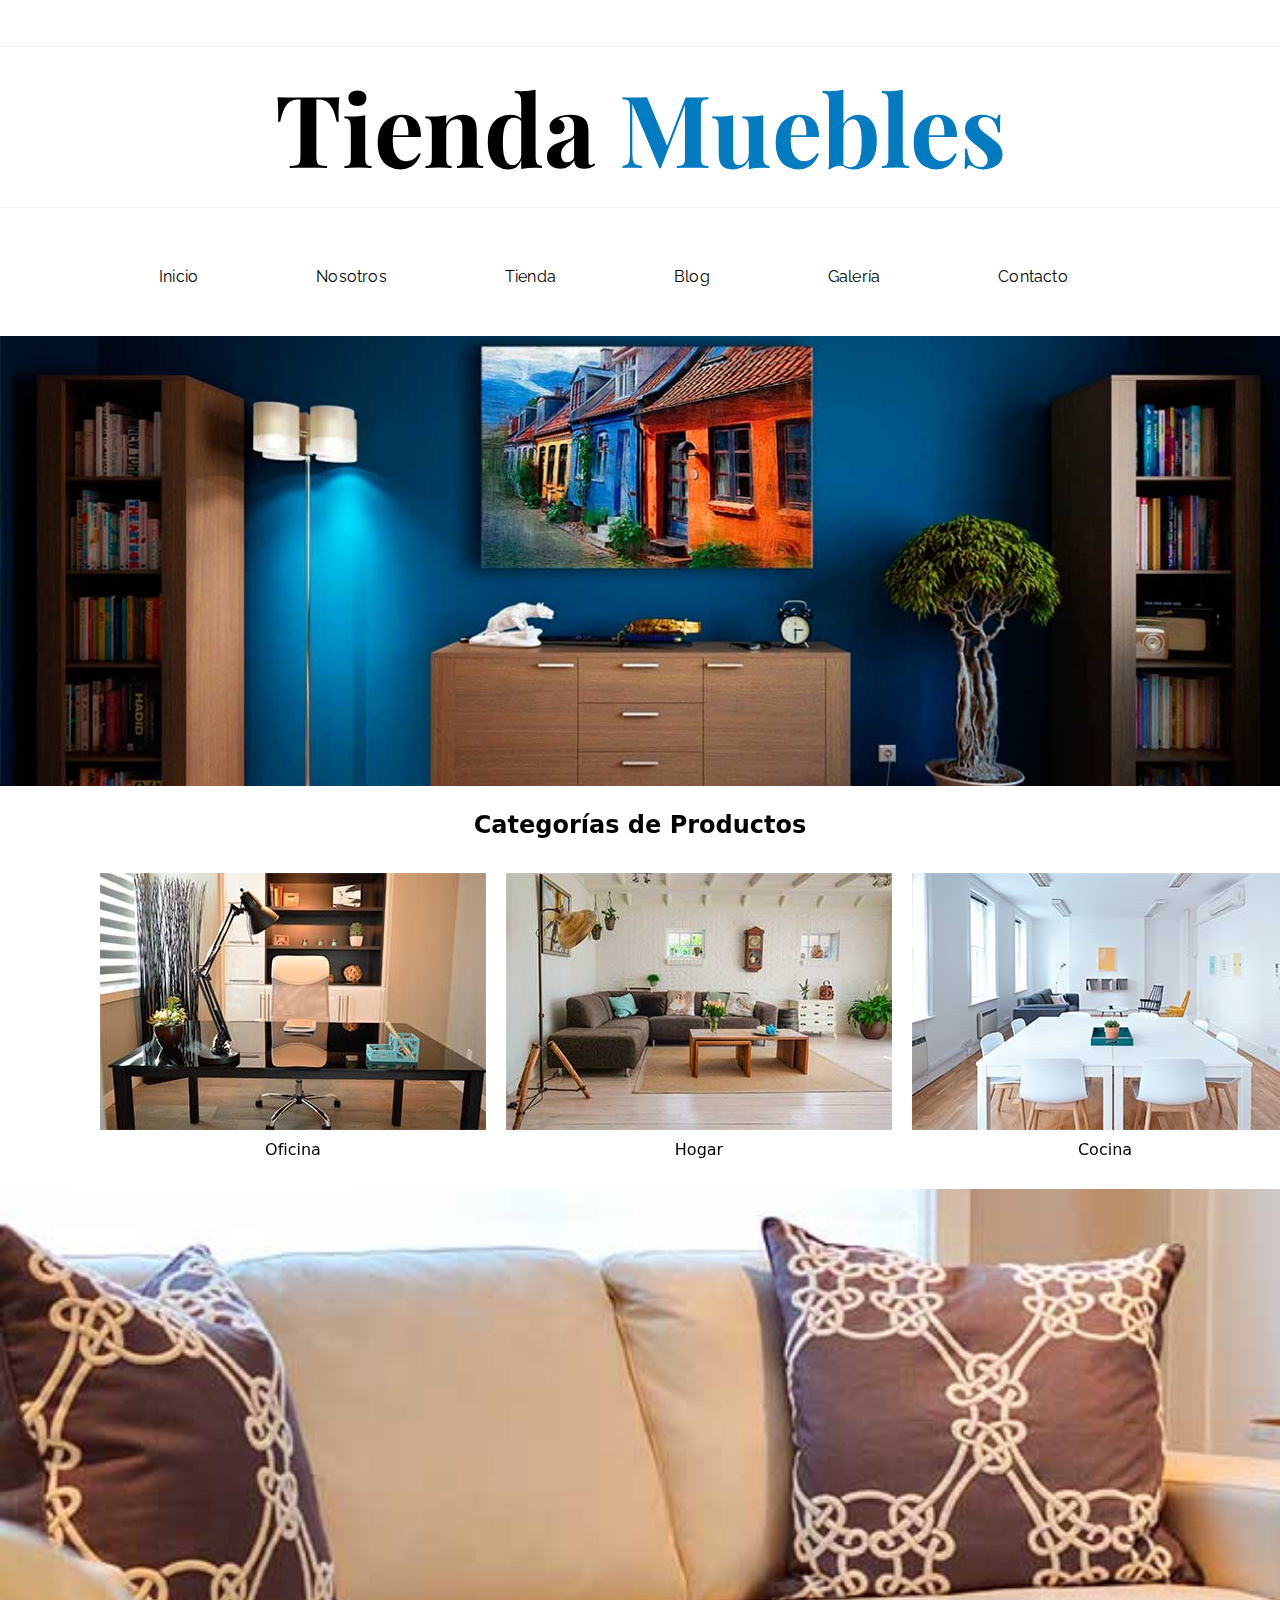
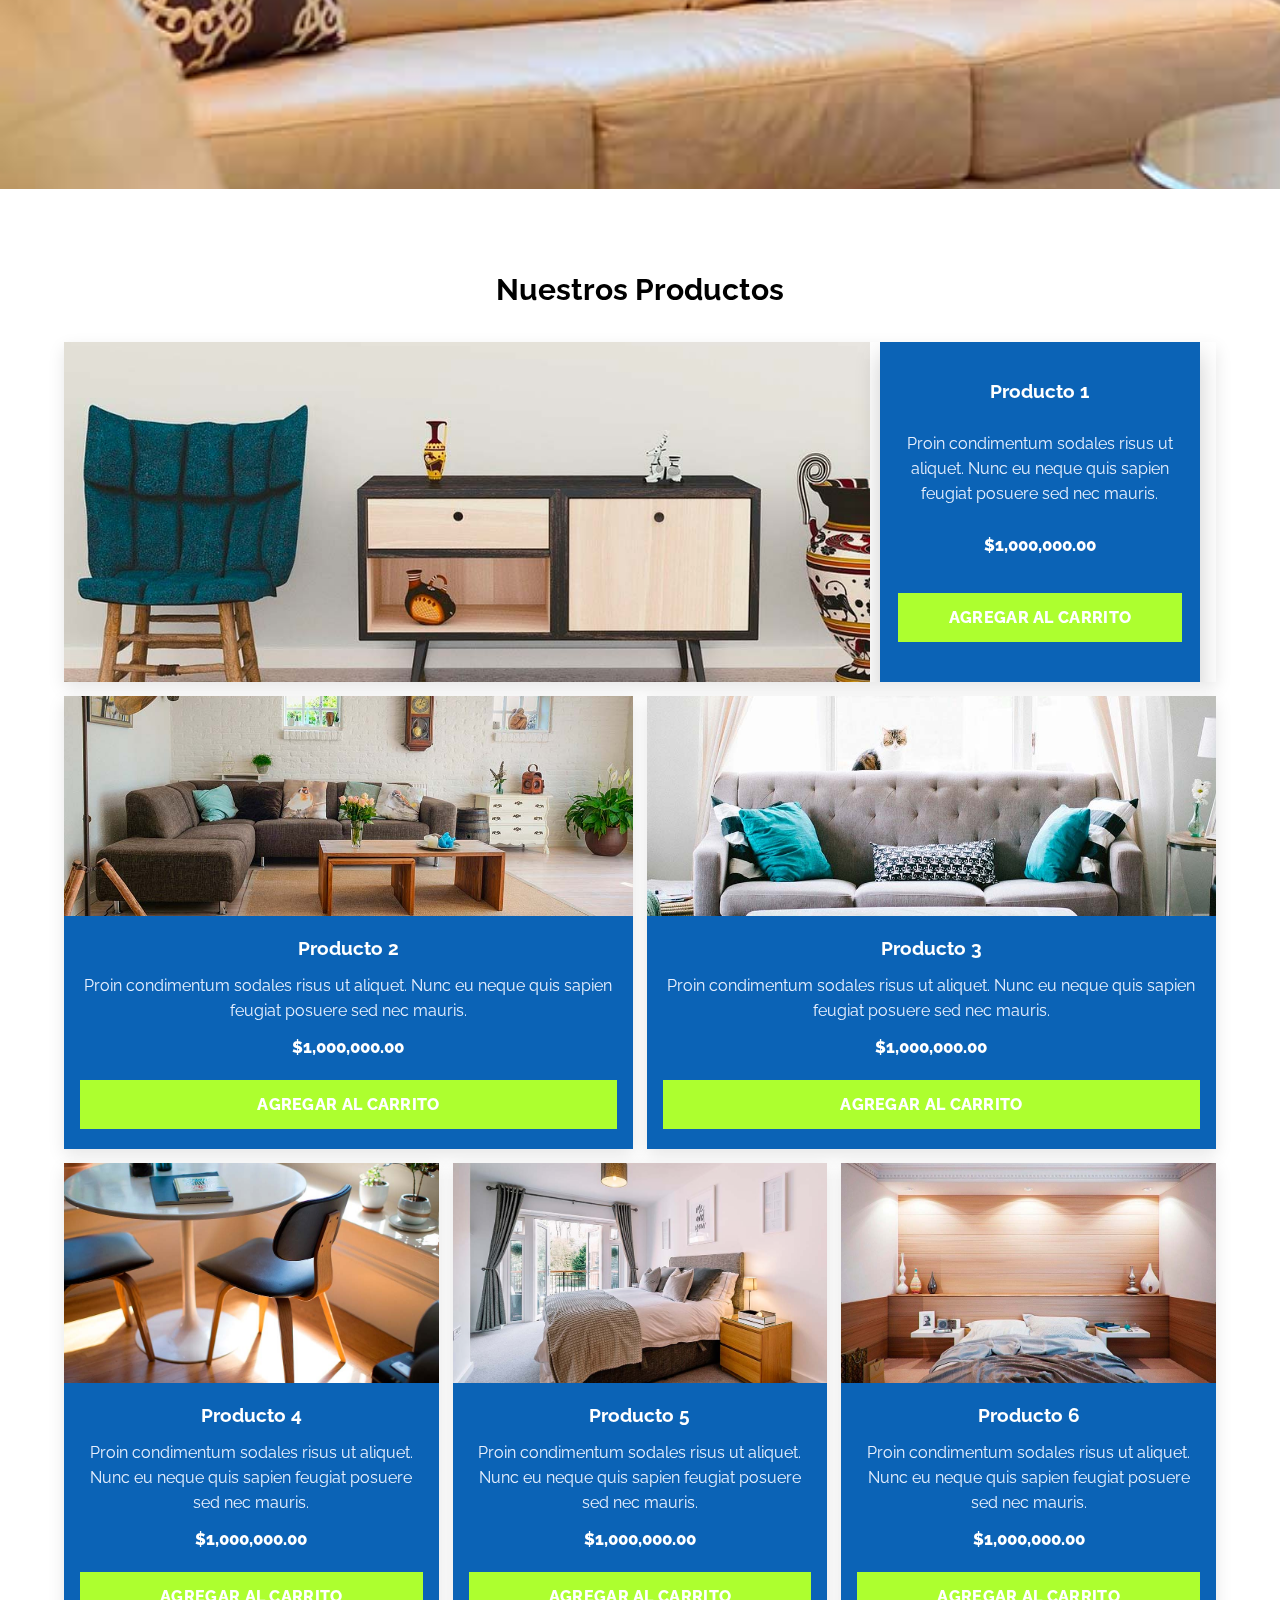
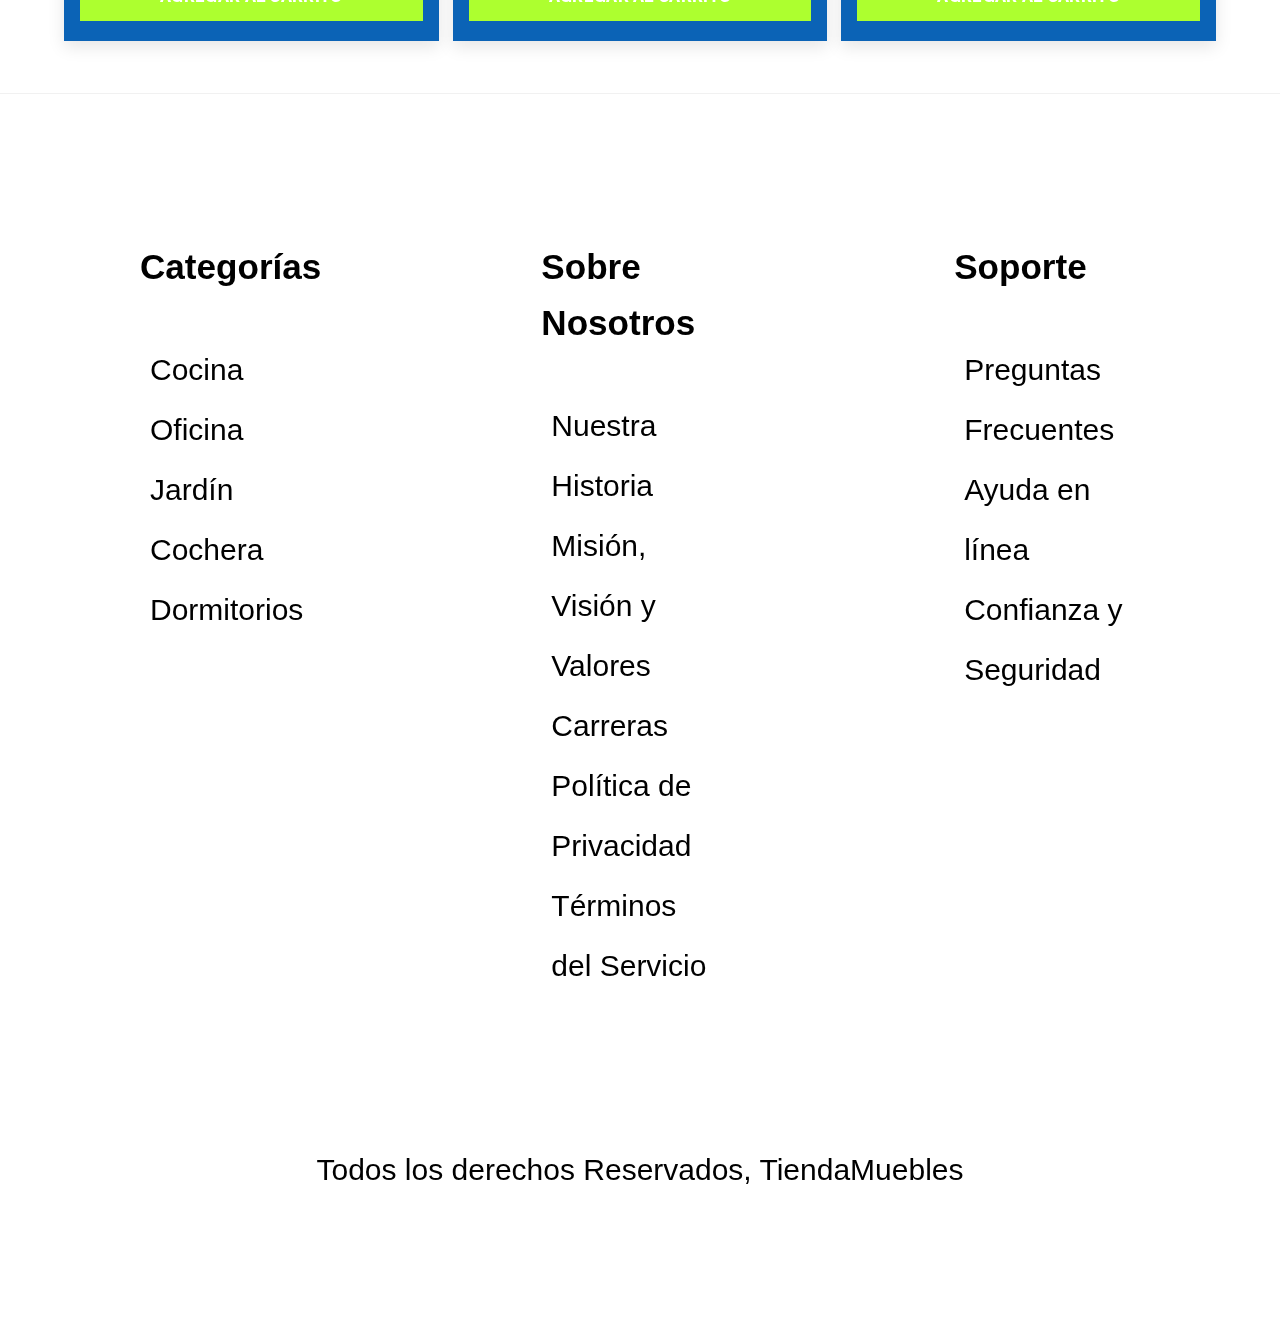
<file: index.html>
<!doctype html>
<html lang="es">
<head>
  <meta charset="utf-8" />
  <meta name="viewport" content="width=device-width, initial-scale=1" />
  <title>Inicio</title>
  <link rel="stylesheet" href="style.css">
  <link rel="icon" href="img/favicon.svg" />
  <link rel="preconnect" href="https://fonts.googleapis.com">
<link rel="preconnect" href="https://fonts.gstatic.com" crossorigin>
<link href="https://fonts.googleapis.com/css2?family=Playfair+Display:ital,wght@0,400..900;1,400..900&family=Raleway:ital,wght@0,100..900;1,100..900&display=swap" rel="stylesheet">
</head>
<body>
  <header>
    <div>
      <br>
        <h1 class="titulo1">Tienda  <span style="color: #037bc0;"> Muebles </span></h1>
        <br>
    </div>
    <div class="container">
      <ul class="nav__list">
        <li><a href="index.html" class="active" aria-current="page">Inicio</a></li>
        <li><a href="nosotros.html">Nosotros</a></li>
        <li><a href="tienda.html">Tienda</a></li>
        <li><a href="blog.html">Blog</a></li>
        <li><a href="galeria.html">Galería</a></li>
        <li><a href="contacto.html">Contacto</a></li>
      </ul>
      <br>
    </div>
  </header>
  <div>
  <div class="hero" aria-label="Presentación">
    <div class="hero__bg">
      <img src="./img/principal.jpg" alt="Banner a todo ancho" style="width:100%; display:block; max-height:460px; object-fit:cover;">
    </div>
  </div>
</div>
  <div class="hero2">
    <div class="container2">
        <h2 class="text-center"> <span style="color: black" > Categorías de Productos </span></h2>
        <div class="listategorias">
            <div class="categoria">
                <img src="img/categoria1.jpg" alt="Imagen Categoría" />
                <div align="center">
                <a href="#" style="color: black; text-decoration: none;">Oficina</a>
                </div>
            </div>
            <div class="categoria">
                <img src="img/categoria2.jpg" alt="Imagen Categoría" />
                <div align="center">
                <a href="#" style="color: black; text-decoration: none;">Hogar</a>
                </div>
            </div>
            <div class="categoria">
                <img src="img/categoria3.jpg" alt="Imagen Categoría" />
                <div align="center">
                <a href="#" style="color: black; text-decoration: none;">Cocina</a>
                <br>
                <br>
                </div>
            </div>
        </div>
    </div>
</div>
<div>
  <div class="consotros6">
    <div class="imagen99">
      <img src="./img/nosotros.jpg" alt="Banner a todo ancho" style="width:100%; display:block; max-height:600px; object-fit:cover;">
    </div>
    <div class="informasotros2">
      <h2> <span style="color: white" >Sobre Nosotros </span></h2>
    <p>Lorem, ipsum dolor sit amet consectetur adipisicing elit. <br> Vitae, 
      voluptatum fugiat numquam sunt error, odit nostrum <br> sed adipisci minima
      ipsum labore asperiores. Assumenda <br> delectus necessitatibus iusto, dolore
      vel quod blanditiis!
    </p>
    </div>  
  </div>
</div>
<br>
<br>
<br>
<div class="container">
        <h2 class="text-center">Nuestros Productos</h2>
        <div class="listado-productos">
            <div class="producto product">
                <div class="producto1">
                <img class="producto001" src="img/producto1.jpg" alt="Imagen Producto" >
                </div>
                <div class="texto-producto product00001">
                    <h3>Producto 1</h3>
                    <p>Proin condimentum sodales risus ut aliquet. Nunc eu neque quis sapien feugiat posuere sed nec mauris.</p>
                    <p class="precio">$1,000,000.00</p>
                    <a class="btn" href="#">Agregar al Carrito</a>
                </div> 
            </div> 
            <div class="producto">
                <img src="img/producto2.jpg" alt="Imagen Producto" >
                <div class="texto-producto">
                    <h3>Producto 2</h3>
                    <p>Proin condimentum sodales risus ut aliquet. Nunc eu neque quis sapien feugiat posuere sed nec mauris.</p>
                    <p class="precio">$1,000,000.00</p>
                    <a class="btn" href="#">Agregar al Carrito</a>
                </div> 
            </div> 
            <div class="producto">
                <img src="img/producto3.jpg" alt="Imagen Producto" >
                <div class="texto-producto">
                    <h3>Producto 3</h3>
                    <p>Proin condimentum sodales risus ut aliquet. Nunc eu neque quis sapien feugiat posuere sed nec mauris.</p>
                    <p class="precio">$1,000,000.00</p>
                    <a class="btn" href="#">Agregar al Carrito</a>
                </div> 
            </div> 
            <div class="producto">
                <img src="img/producto4.jpg" alt="Imagen Producto" >
                <div class="texto-producto">
                    <h3>Producto 4</h3>
                    <p>Proin condimentum sodales risus ut aliquet. Nunc eu neque quis sapien feugiat posuere sed nec mauris.</p>
                    <p class="precio">$1,000,000.00</p>

                    <a class="btn" href="#">Agregar al Carrito</a>
                </div> 
            </div> 
            <div class="producto">
                <img src="img/producto5.jpg" alt="Imagen Producto" >
                <div class="texto-producto">
                    <h3>Producto 5</h3>
                    <p>Proin condimentum sodales risus ut aliquet. Nunc eu neque quis sapien feugiat posuere sed nec mauris.</p>
                    <p class="precio">$1,000,000.00</p>
                    <a class="btn" href="#">Agregar al Carrito</a>
                </div> 
            </div> 
            <div class="producto">
                <img src="img/producto6.jpg" alt="Imagen Producto" >

                <div class="texto-producto">
                    <h3>Producto 6</h3>
                    <p>Proin condimentum sodales risus ut aliquet. Nunc eu neque quis sapien feugiat posuere sed nec mauris.</p>
                    <p class="precio">$1,000,000.00</p>

                    <a class="btn" href="#">Agregar al Carrito</a>
                </div> 
            </div> 
        </div> 
        </div>
<br>
<br>
<div>
    <footer>
        <div class="footer2">
            <div class="columna">
                <h3>Categorías</h3>
                <nav class="columna">
                    <a href="#">Cocina</a> <br>
                    <a href="#">Oficina</a> <br>
                    <a href="#">Jardín</a>  <br>
                    <a href="#">Cochera</a>  <br>
                    <a href="#">Dormitorios</a>  <br>
                </nav>
            </div>
            <div class="columna">
                <h3>Sobre Nosotros</h3>
                <nav class="columna">
                    <a href="#">Nuestra Historia</a>   <br>
                    <a href="#">Misión, Visión y Valores</a> <br>
                    <a href="#">Carreras</a>  <br>
                    <a href="#">Política de Privacidad</a>  <br>
                    <a href="#">Términos del Servicio</a>   <br>
                </nav>
            </div>
            <div class="columna">
                <h3>Soporte</h3>
                <nav class="columna">
                    <a href="#">Preguntas Frecuentes</a> <br>
                    <a href="#">Ayuda en línea</a>  <br>
                    <a href="#">Confianza y Seguridad</a>
                </nav>
            </div>
        </div>
            <div class="derecho">
        <p>Todos los derechos Reservados, TiendaMuebles</p>
    </div>
    </footer>
</div>
  <script>
    document.getElementById('y').textContent = new Date().getFullYear();
  </script>
</body>
</html>
</file>
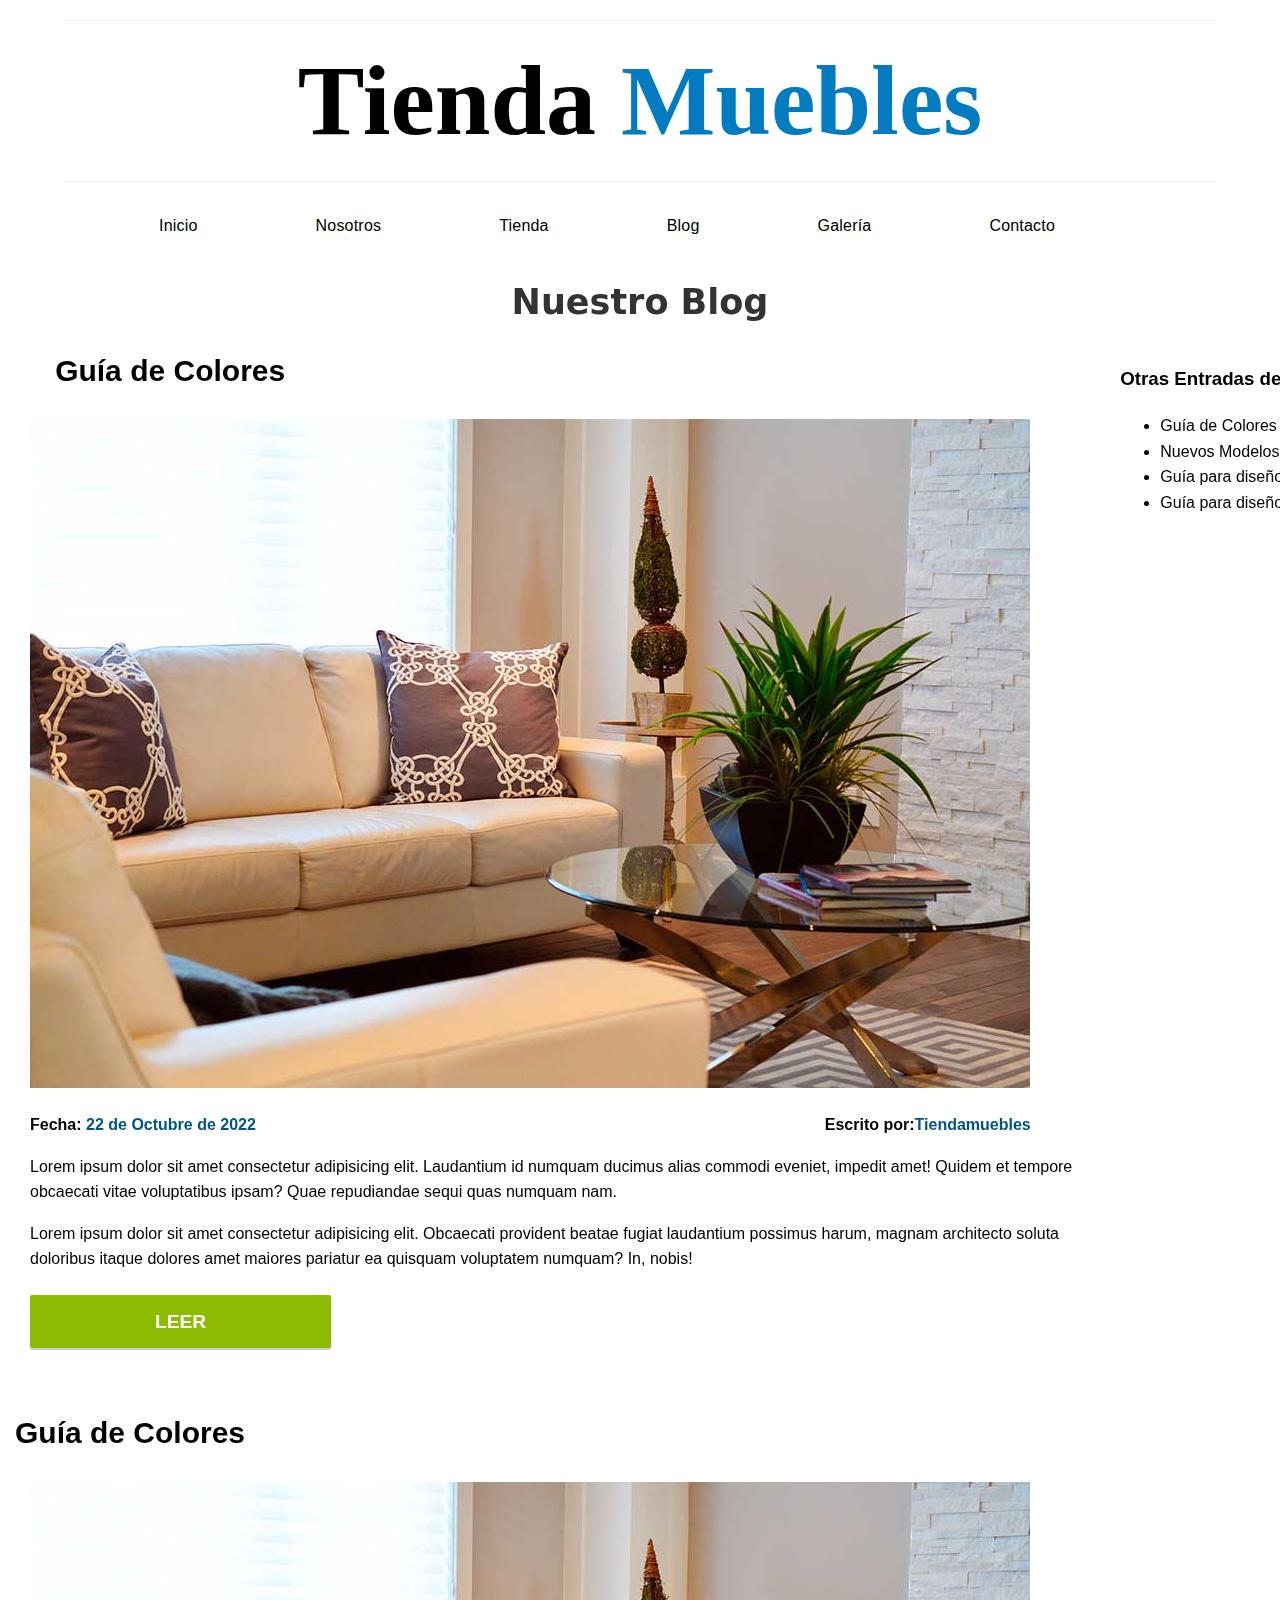
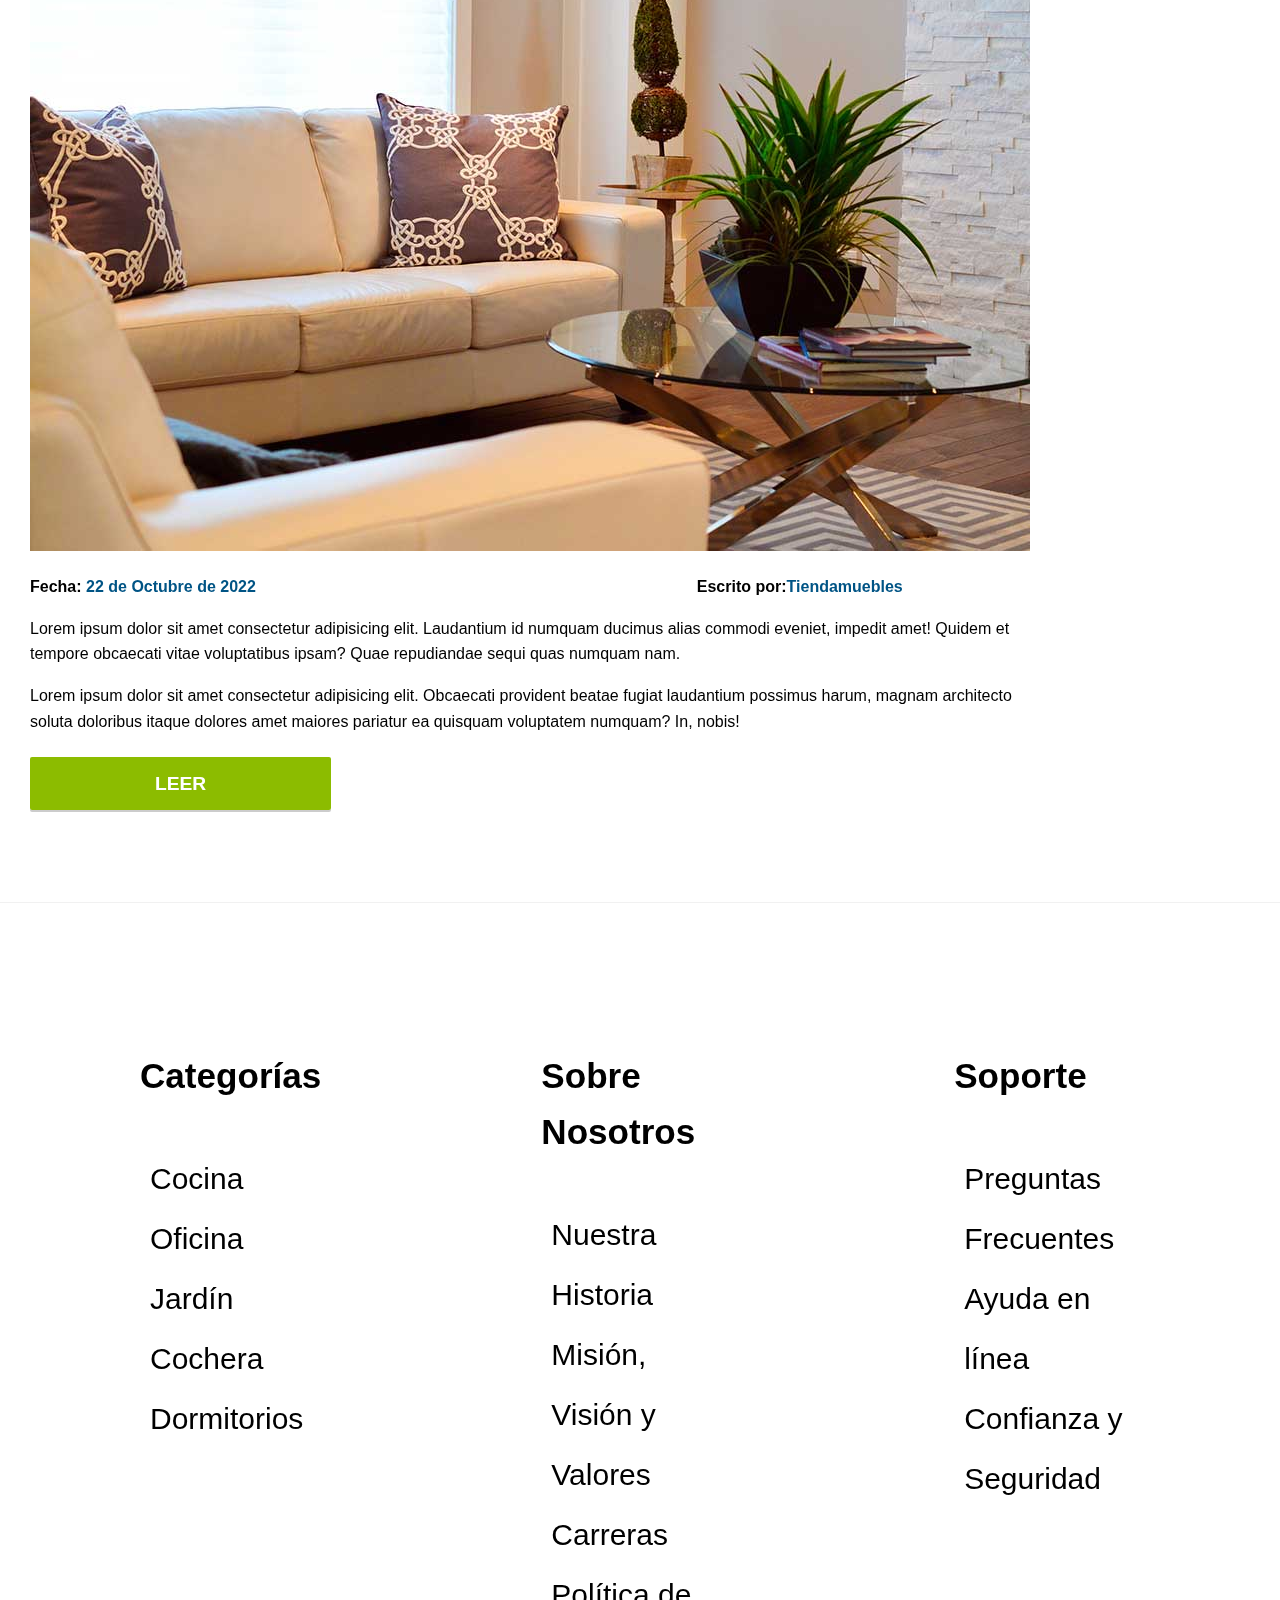
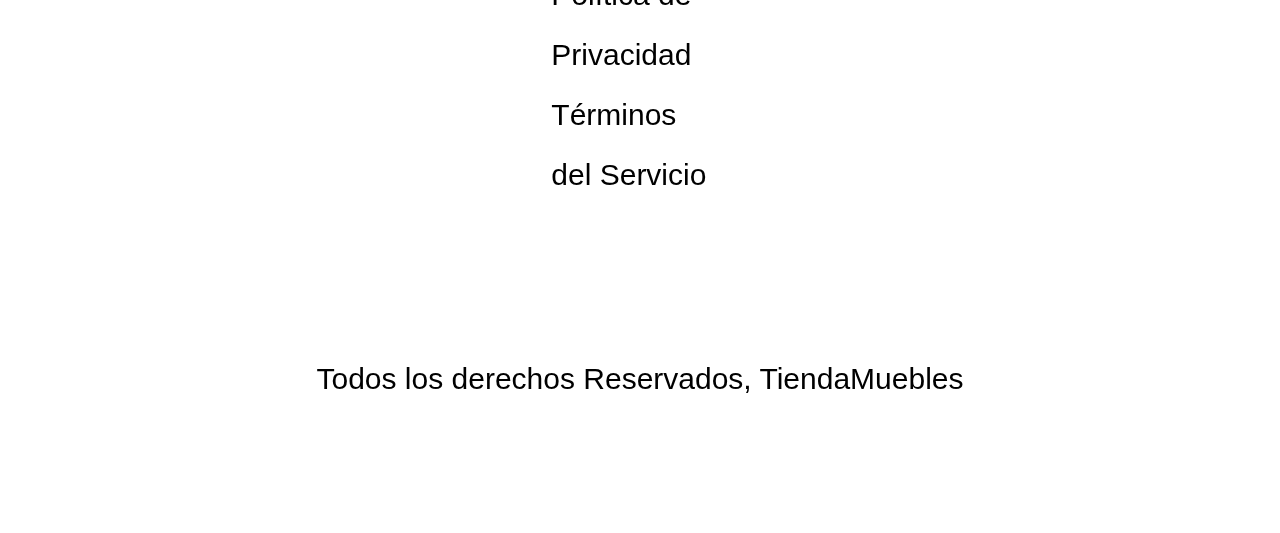
<file: blog.html>
<!doctype html>
<html lang="es">
<head>
  <meta charset="utf-8" />
  <meta name="viewport" content="width=device-width, initial-scale=1" />
  <title>Blog</title>
  <link rel="stylesheet" href="style.css">
  <link rel="icon" href="img/favicon.svg" />
</head>
<body>
  <header>
    <div class="container">
    <div>
        <h1 class="titulo1">Tienda  <span style="color: #037bc0;"> Muebles </span></h1>
    </div>
      <ul class="nav__list">
        <li><a href="index.html" class="active" aria-current="page">Inicio</a></li>
        <li><a href="nosotros.html">Nosotros</a></li>
        <li><a href="tienda.html">Tienda</a></li>
        <li><a href="blog.html">Blog</a></li>
        <li><a href="galeria.html">Galería</a></li>
        <li><a href="contacto.html">Contacto</a></li>
      </ul>
    </div>
  </header>
<main class="contenido-principal contenedor">
  <div id="home" class="vista">
    <h2 class="text-center titulo456">Nuestro Blog</h2>
      <section class="container conblog">
  <div class="blog">
    <div class="parte01">
          <div class="entrada">
            <h2>Guía de Colores</h2>
            <div class="imagen">
              <img src="img/nosotros.jpg" alt="imagen blog" />
            </div>
            <div class="contenido-blog">
              <div class="entrada-meta">
                  <p style="font-weight:bold;">    
                  Fecha:
                  <span style="color:#005485;">22 de Octubre de 2022 </span> <span style="display:inline-block; width:35rem;"></span>  <span>Escrito por:</span><span style="color: #005485;">Tiendamuebles</span>
                </p>
              </div>
              <div class="entrada-blog">
                <p>
                  Lorem ipsum dolor sit amet consectetur adipisicing elit.
                  Laudantium id numquam ducimus alias commodi eveniet, impedit
                  amet! Quidem et tempore obcaecati vitae voluptatibus ipsam?
                  Quae repudiandae sequi quas numquam nam.
                </p>
                <p>
                  Lorem ipsum dolor sit amet consectetur adipisicing elit.
                  Obcaecati provident beatae fugiat laudantium possimus harum,
                  magnam architecto soluta doloribus itaque dolores amet maiores
                  pariatur ea quisquam voluptatem numquam? In, nobis!
                </p>
              </div>
              <div class="botonverde">
              <a class='btn max-width-30' href='#entrada-colores'>Leer</a>
              </div>
            </div>
  </div>   
    <div class="entradas">
        <aside>
          <h3>Otras Entradas de Blog</h3>
          <ul>
            <li>
              <a href='#entrada-colores'>Guía de Colores</a>
            </li>
            <li>
              <a href='#entrada-colores'>Nuevos Modelos</a>
            </li>
            <li>
              <a href='#entrada-colores'>Guía para diseño de interiores</a>
            </li>
            <li>
              <a href='#entrada-colores'>Guía para diseño de exteriores</a>
            </li>
          </ul>
        </aside>
    </div>
  </div>
  <div class="container02">
          <article class="entrada">
            <h2>Guía de Colores</h2>
            <div class="imagen">
              <img src="img/nosotros.jpg" alt="imagen blog" />
            </div>
            <div class="contenido-blog">
              <div class=" container03">
                  <p style="font-weight:bold;">    
                  Fecha:
                  <span style="color:#005485;">22 de Octubre de 2022 </span> <span style="display:inline-block; width:27rem;"></span>  <span>Escrito por:</span><span style="color: #005485;">Tiendamuebles</span>
                </p>
              <div class="container04">
                <p>
                  Lorem ipsum dolor sit amet consectetur adipisicing elit.
                  Laudantium id numquam ducimus alias commodi eveniet, impedit
                  amet! Quidem et tempore obcaecati vitae voluptatibus ipsam?
                  Quae repudiandae sequi quas numquam nam.
                </p>
                <p>
                  Lorem ipsum dolor sit amet consectetur adipisicing elit.
                  Obcaecati provident beatae fugiat laudantium possimus harum,
                  magnam architecto soluta doloribus itaque dolores amet maiores
                  pariatur ea quisquam voluptatem numquam? In, nobis!
                </p>
              </div>
              <div class="botonverde">
              <a class='btn max-width-30' href='#entrada-colores'>Leer</a>
              </div>
            </div>
          </article>
  </div>
  </div>
</main>
<div id="entrada-colores" class="vista">
  <div class="container vista01">
    <h1 style="text-align: center;">Entrada Blog</h1>
            <div class="imagen01">
              <img src="img/nosotros.jpg" alt="imagen blog" />
            </div>
            <div class="contenido-blog2">
              <div class="entrada-meta2">
                  <p style="font-weight:bold;">    
                  Fecha:
                  <span style="color:#005485;">22 de Octubre de 2022 </span> <span style="display:inline-block; width:5rem;"></span>  <span>Escrito por:</span><span style="color: #005485;">Tiendamuebles</span>
                </p>
              </div>
              <div class="entrada-blog2">
              <p>
              Lorem ipsum dolor sit amet consectetur adipisicing elit. Laudantium id numquam ducimus alias commodi eveniet, impedit amet! Quidem et tempore obcaecati vitae voluptatibus ipsam? Quae repudiandae sequi quas numquam nam.
              </p>
              <p>
              Lorem ipsum dolor sit amet consectetur adipisicing elit. Obcaecati provident beatae fugiat laudantium possimus harum, magnam architecto soluta doloribus itaque dolores amet maiores pariatur ea quisquam voluptatem numquam? In, nobis!
              </p>
              <p>
              Lorem ipsum dolor sit amet consectetur adipisicing elit. Obcaecati provident beatae fugiat laudantium possimus harum, magnam architecto soluta doloribus itaque dolores amet maiores pariatur ea quisquam voluptatem numquam? In, nobis!
              </p>
              <p>
              Lorem ipsum dolor sit amet consectetur adipisicing elit. Obcaecati provident beatae fugiat laudantium possimus harum, magnam architecto soluta doloribus itaque dolores amet maiores pariatur ea quisquam voluptatem numquam? In, nobis!
              </p>
              <p>
              Lorem ipsum dolor sit amet consectetur adipisicing elit. Obcaecati provident beatae fugiat laudantium possimus harum, magnam architecto soluta doloribus itaque dolores amet maiores pariatur ea quisquam voluptatem numquam? In, nobis!
              </p>
              <p>
              Lorem ipsum dolor sit amet consectetur adipisicing elit. Obcaecati provident beatae fugiat laudantium possimus harum, magnam architecto soluta doloribus itaque dolores amet maiores pariatur ea quisquam voluptatem numquam? In, nobis!
              </p>
              </div>
            </div>
    </div>
    </div>
<div>
    <footer>
        <div class="footer2">
            <div class="columna">
                <h3>Categorías</h3>
                <nav class="columna">
                    <a href="#">Cocina</a> <br>
                    <a href="#">Oficina</a> <br>
                    <a href="#">Jardín</a>  <br>
                    <a href="#">Cochera</a>  <br>
                    <a href="#">Dormitorios</a>  <br>
                </nav>
            </div>
            <div class="columna">
                <h3>Sobre Nosotros</h3>
                <nav class="columna">
                    <a href="#">Nuestra Historia</a>   <br>
                    <a href="#">Misión, Visión y Valores</a> <br>
                    <a href="#">Carreras</a>  <br>
                    <a href="#">Política de Privacidad</a>  <br>
                    <a href="#">Términos del Servicio</a>   <br>
                </nav>
            </div>
            <div class="columna">
                <h3>Soporte</h3>
                <nav class="columna">
                    <a href="#">Preguntas Frecuentes</a> <br>
                    <a href="#">Ayuda en línea</a>  <br>
                    <a href="#">Confianza y Seguridad</a>
                </nav>
            </div>
        </div>
            <div class="derecho">
        <p>Todos los derechos Reservados, TiendaMuebles</p>
    </div>
    </footer>
</div>
</body>
</section>
</file>
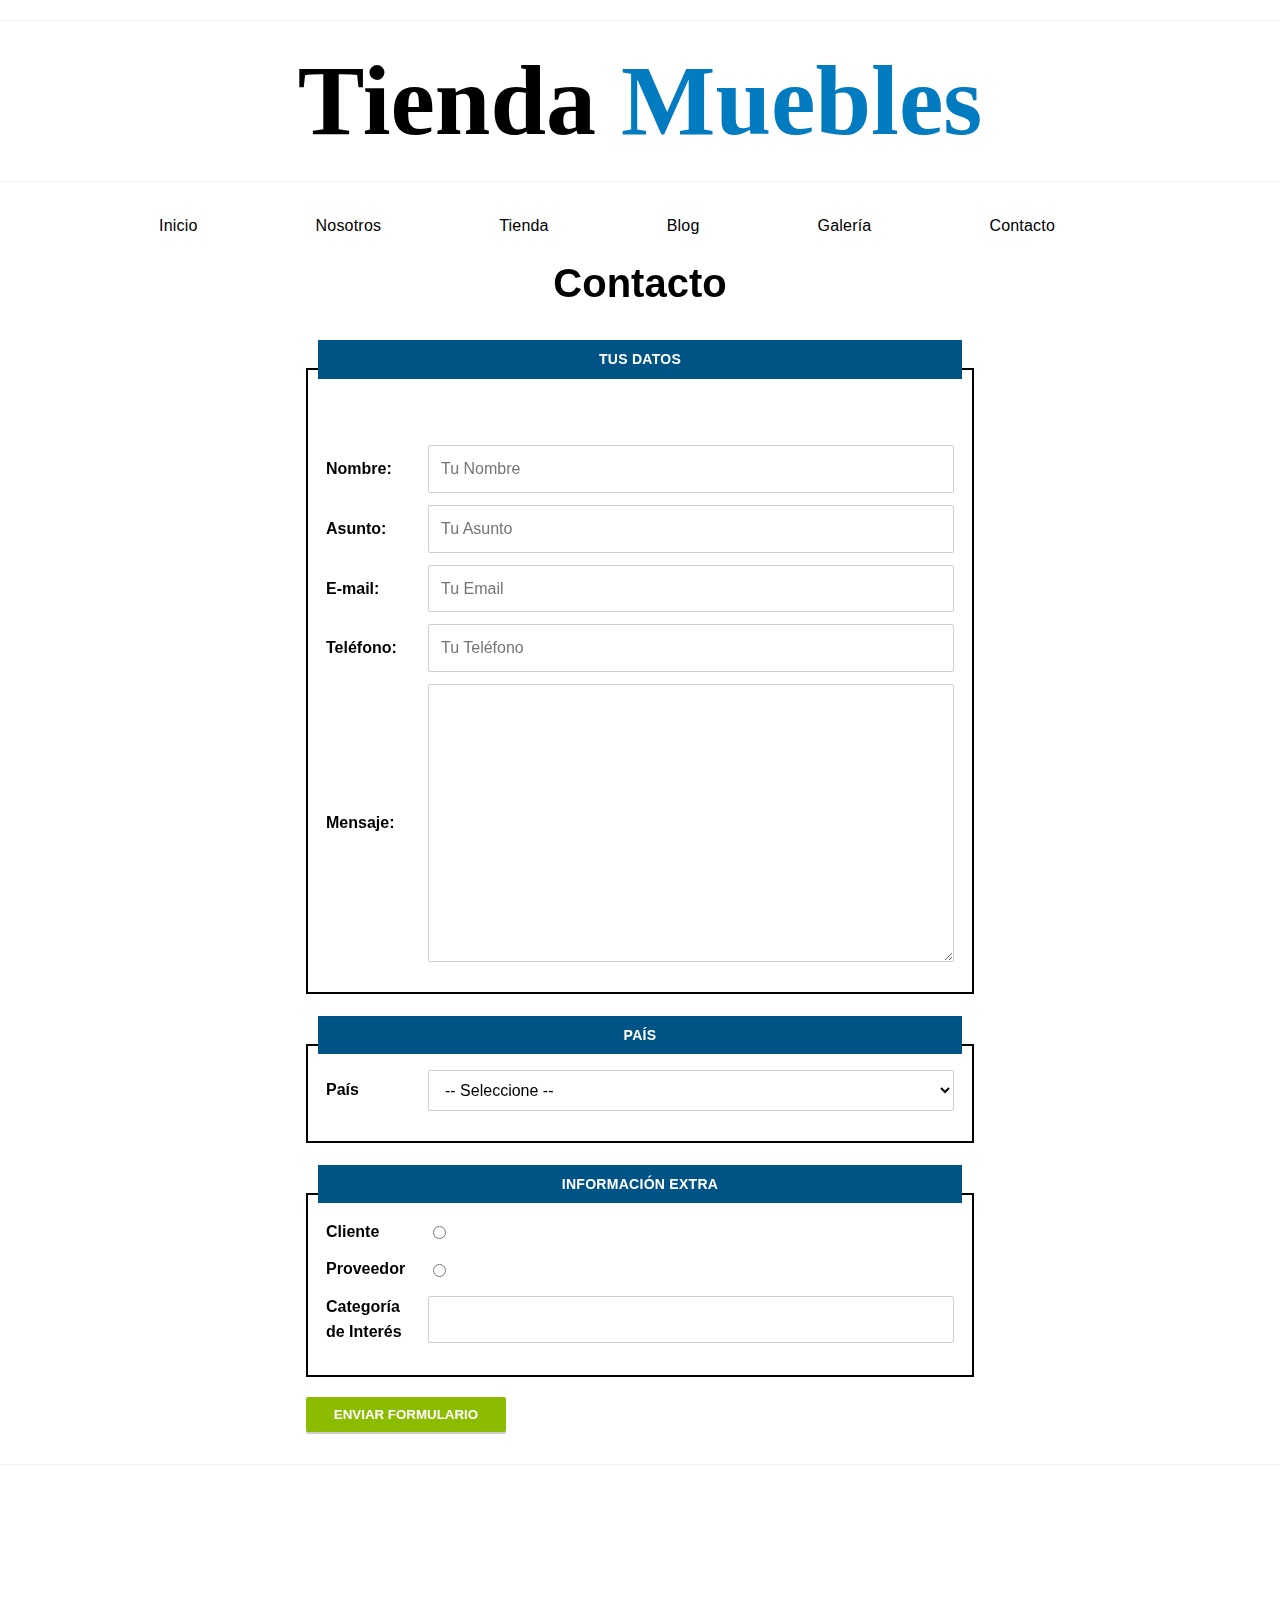
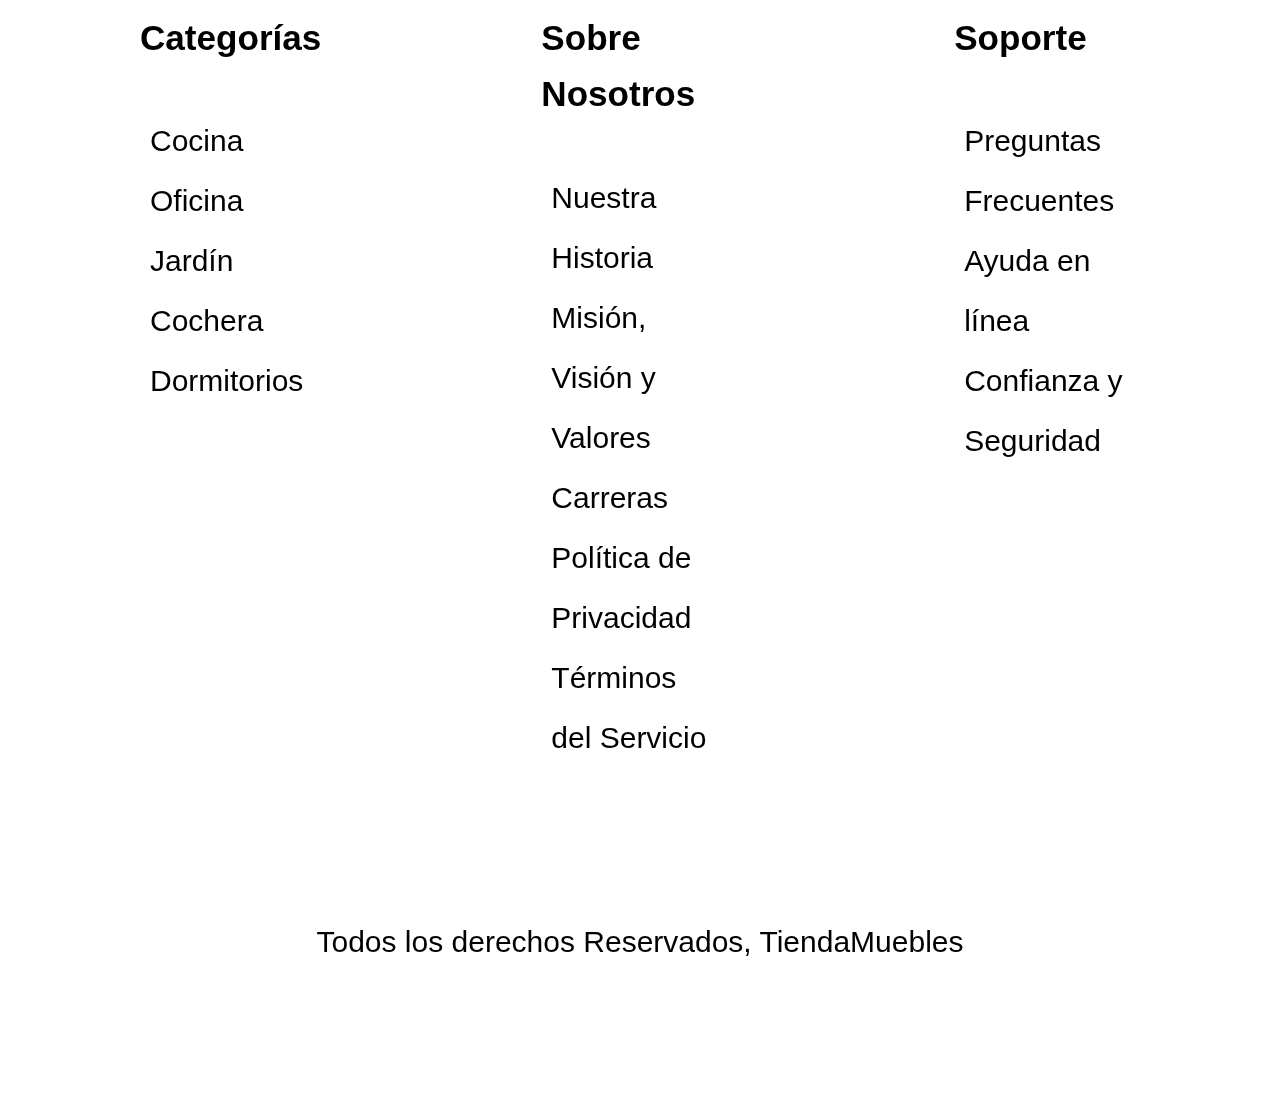
<file: contacto.html>
<!doctype html>
<html lang="es">
<head>
<meta charset="utf-8" />
<meta name="viewport" content="width=device-width, initial-scale=1" />
<title>Contacto</title>
<link rel="stylesheet" href="style.css">
<link rel="icon" href="img/favicon.svg" />
</head>
<body>
<header>
    <div>
    <h1 class="titulo1">Tienda  <span style="color: #037bc0;"> Muebles </span></h1>
    </div>
    <div class="container">
    <ul class="nav__list">
        <li><a href="index.html" class="active" aria-current="page">Inicio</a></li>
        <li><a href="nosotros.html">Nosotros</a></li>
        <li><a href="tienda.html">Tienda</a></li>
        <li><a href="blog.html">Blog</a></li>
        <li><a href="galeria.html">Galería</a></li>
        <li><a href="contacto.html">Contacto</a></li>
    </ul>
    </div>
</header>
<main class="container">
<div class="contenedor">
    <h2 class="text-center" style="font-size: 40px;">Contacto</h2>
    <BR>
        <form class="formulario">
            <fieldset>
                <legend>Tus Datos</legend>
                <br>
                <br>
                <div class="campo">
                <label for="nombre">Nombre: </label>
                <input  id="nombre" type="text" placeholder="Tu Nombre" required>
                </div>
                <div class="campo">
                <label for="asunto">Asunto:</label>
                <input id="asunto" type="text" placeholder="Tu Asunto"  required>
                </div>
                <div class="campo">
                <label for="email">E-mail:</label>
                <input id="email" type="email" placeholder="Tu Email" >
                </div>
                <div class="campo">
                <label for="tel">Teléfono:</label>
                <input id="tel" type="tel" placeholder="Tu Teléfono" >
                </div>
                <div class="campo">
                <label for="tel">Mensaje:</label>
                <textarea rows="10" cols="20"></textarea>
                </div>
            </fieldset>
            <fieldset>
                <legend>País</legend>
                <div class="campo">
                    <label for="pais">País</label>
                    <select id="pais">
                        <option value="">-- Seleccione -- </option>
                        <option value="MX">México</option>
                        <option value="PR">Perú</option>
                        <option value="CO">Colombia</option>
                        <option value="AR">Argentina</option>
                        <option value="ES">España</option>
                        <option value="CL">Chile</option>
                    </select>
                </div>
            </fieldset>
            <fieldset>
                <legend>Información Extra</legend>
                
                <div class="campo">
                    <label for="cliente">Cliente</label>
                    <input id="cliente" type="radio" name="tipo" value="cliente">
                </div>

                <div class="campo">
                    <label for="proveedor">Proveedor</label>
                    <input id="proveedor" type="radio" name="tipo" value="proveedor">
                </div>

                <div class="campo">
                    <label for="categoria">Categoría de Interés</label>
                    <input list="categorias" name="categorias">
                    <datalist id="categorias">
                        <option value="Cocina">
                        <option value="Exterior">
                        <option value="Recamaras">
                        <option value="Oficina">
                        <option value="Televisión">
                    </datalist>
                </div>

            </fieldset>

            <input class="btn" type="submit" value="Enviar Formulario" >
        </form>
</div>    
</main>
<div>
    <footer>
        <div class="footer2">
            <div class="columna">
                <h3>Categorías</h3>
                <nav class="columna">
                    <a href="#">Cocina</a> <br>
                    <a href="#">Oficina</a> <br>
                    <a href="#">Jardín</a>  <br>
                    <a href="#">Cochera</a>  <br>
                    <a href="#">Dormitorios</a>  <br>
                </nav>
            </div>
            <div class="columna">
                <h3>Sobre Nosotros</h3>
                <nav class="columna">
                    <a href="#">Nuestra Historia</a>   <br>
                    <a href="#">Misión, Visión y Valores</a> <br>
                    <a href="#">Carreras</a>  <br>
                    <a href="#">Política de Privacidad</a>  <br>
                    <a href="#">Términos del Servicio</a>   <br>
                </nav>
            </div>
            <div class="columna">
                <h3>Soporte</h3>
                <nav class="columna">
                    <a href="#">Preguntas Frecuentes</a> <br>
                    <a href="#">Ayuda en línea</a>  <br>
                    <a href="#">Confianza y Seguridad</a>
                </nav>
            </div>
        </div>
            <div class="derecho">
        <p>Todos los derechos Reservados, TiendaMuebles</p>
    </div>
    </footer>
</div>
<script>document.getElementById('y').textContent = new Date().getFullYear();</script>
</body>
</html>
</file>
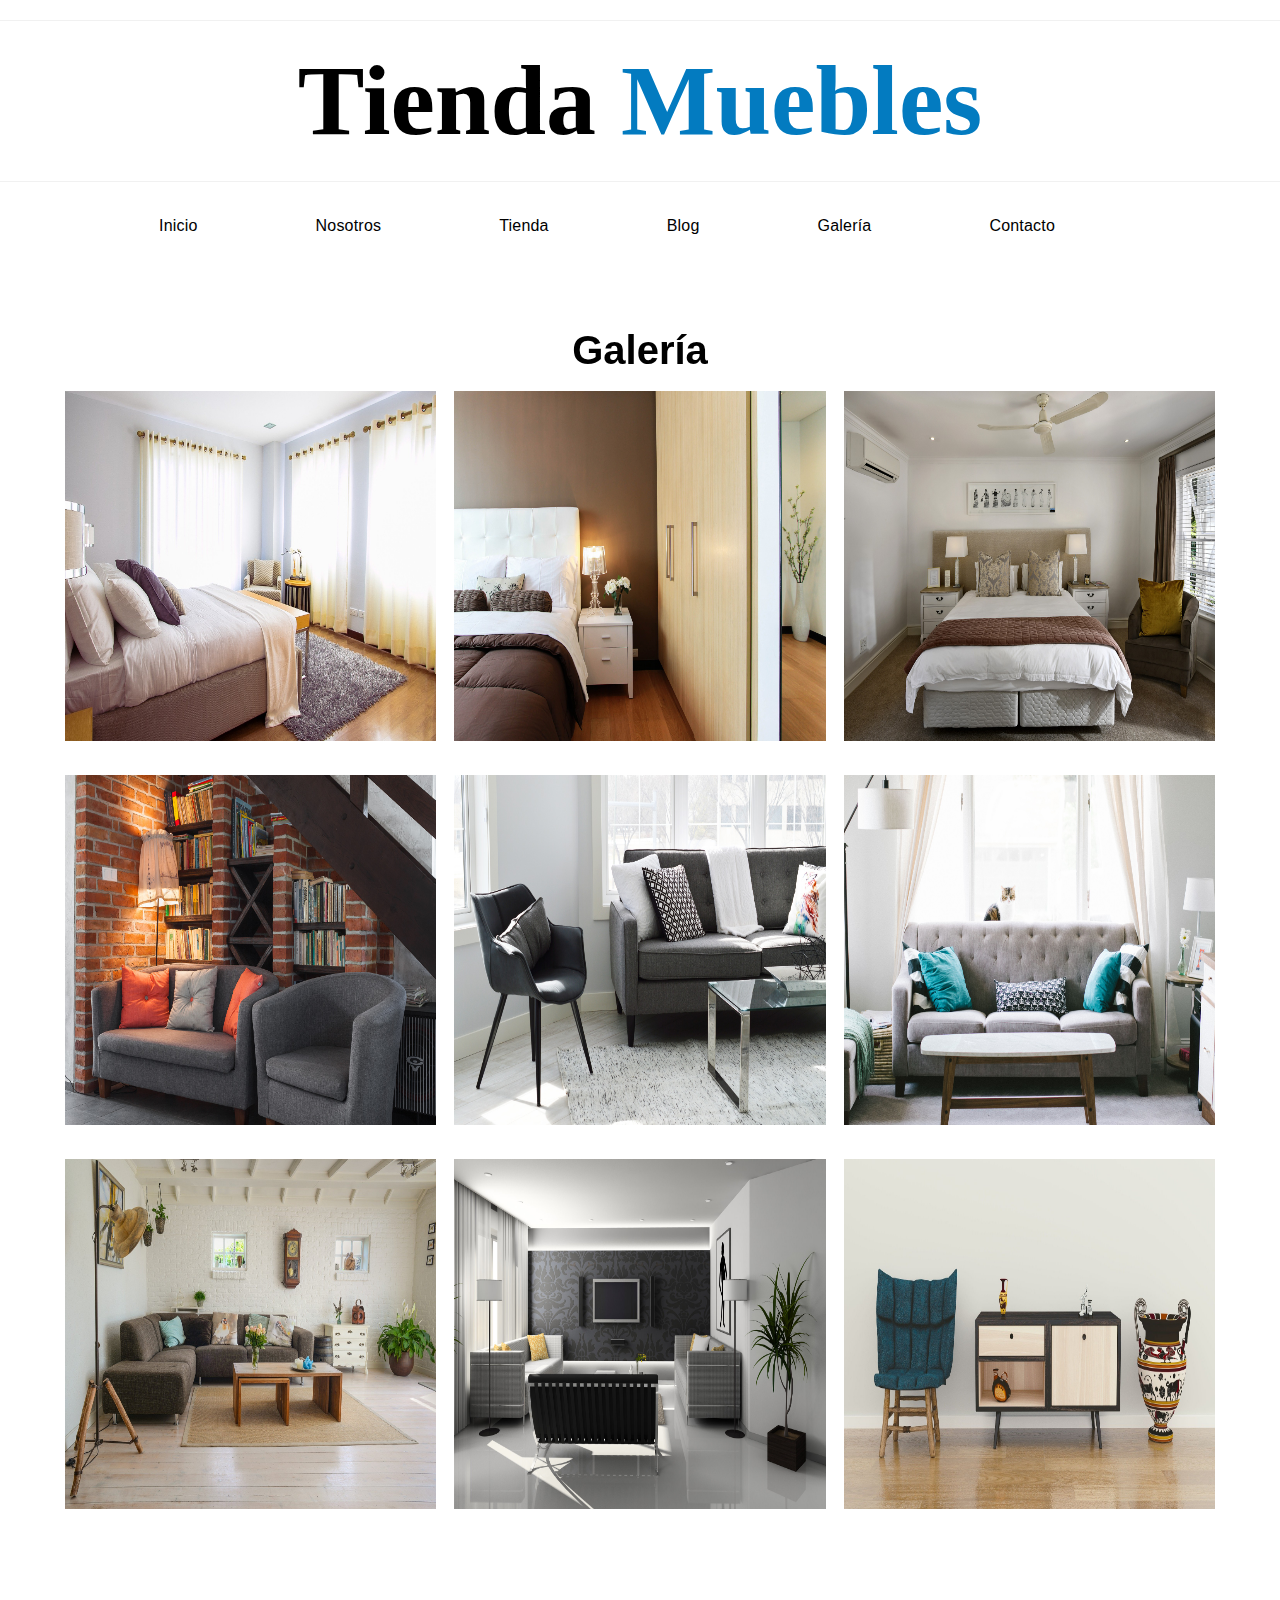
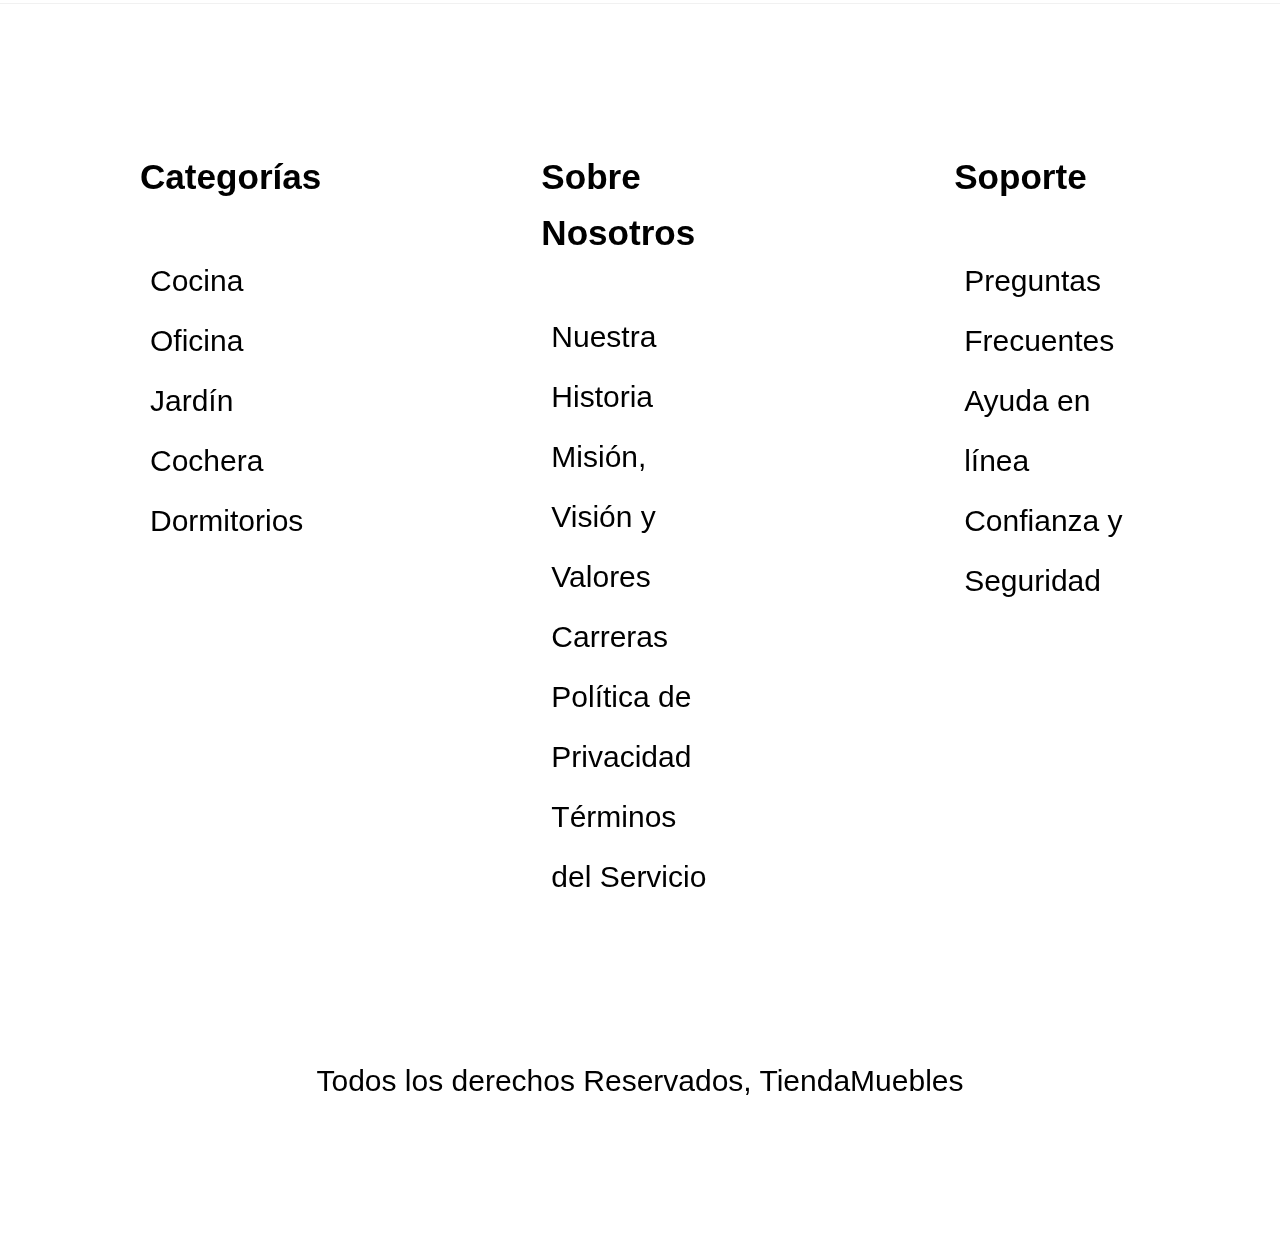
<file: galeria.html>
<!doctype html>
<html lang="es">
<head>
  <meta charset="utf-8" />
  <meta name="viewport" content="width=device-width, initial-scale=1" />
  <title>Galería</title>
  <link rel="stylesheet" href="style.css">
  <link rel="icon" href="img/favicon.svg" />
</head>
<body>
  <header>
    <div>
      <h1 class="titulo1">Tienda  <span style="color: #037bc0;"> Muebles </span></h1>
    </div>
    <div class="container">
      <ul class="nav__list">
        <li><a href="index.html" class="active" aria-current="page">Inicio</a></li>
        <li><a href="nosotros.html">Nosotros</a></li>
        <li><a href="tienda.html">Tienda</a></li>
        <li><a href="blog.html">Blog</a></li>
        <li><a href="galeria.html">Galería</a></li>
        <li><a href="contacto.html">Contacto</a></li>
      </ul>
    </div>
  </header>
  <main class="section">
    <div class="container">
      <h1 class="section-title">Galería</h1>
      <div class="gallery">
        <figure><img src="./img/galeria_01.jpg" alt="Foto 1"></figure>
        <figure><img src="./img/galeria_02.jpg" alt="Foto 2"></figure>
        <figure><img src="./img/galeria_03.jpg" alt="Foto 3"></figure>
        <figure><img src="./img/galeria_04.jpg" alt="Foto 4"></figure>
        <figure><img src="./img/galeria_05.jpg" alt="Foto 5"></figure>
        <figure><img src="./img/galeria_06.jpg" alt="Foto 6"></figure>
        <figure><img src="./img/galeria_07.jpg" alt="Foto 7"></figure>
        <figure><img src="./img/galeria_08.jpg" alt="Foto 8"></figure>
        <figure><img src="./img/galeria_09.jpg" alt="Foto 9"></figure>
      </div>
    </div>
  </main>
<div>
    <footer>
        <div class="footer2">
            <div class="columna">
                <h3>Categorías</h3>
                <nav class="columna">
                    <a href="#">Cocina</a> <br>
                    <a href="#">Oficina</a> <br>
                    <a href="#">Jardín</a>  <br>
                    <a href="#">Cochera</a>  <br>
                    <a href="#">Dormitorios</a>  <br>
                </nav>
            </div>
            <div class="columna">
                <h3>Sobre Nosotros</h3>
                <nav class="columna">
                    <a href="#">Nuestra Historia</a>   <br>
                    <a href="#">Misión, Visión y Valores</a> <br>
                    <a href="#">Carreras</a>  <br>
                    <a href="#">Política de Privacidad</a>  <br>
                    <a href="#">Términos del Servicio</a>   <br>
                </nav>
            </div>
            <div class="columna">
                <h3>Soporte</h3>
                <nav class="columna">
                    <a href="#">Preguntas Frecuentes</a> <br>
                    <a href="#">Ayuda en línea</a>  <br>
                    <a href="#">Confianza y Seguridad</a>
                </nav>
            </div>
        </div>
            <div class="derecho">
        <p>Todos los derechos Reservados, TiendaMuebles</p>
    </div>
    </footer>
</div>
  <script>document.getElementById('y').textContent = new Date().getFullYear();</script>
</body>
</html>
</file>
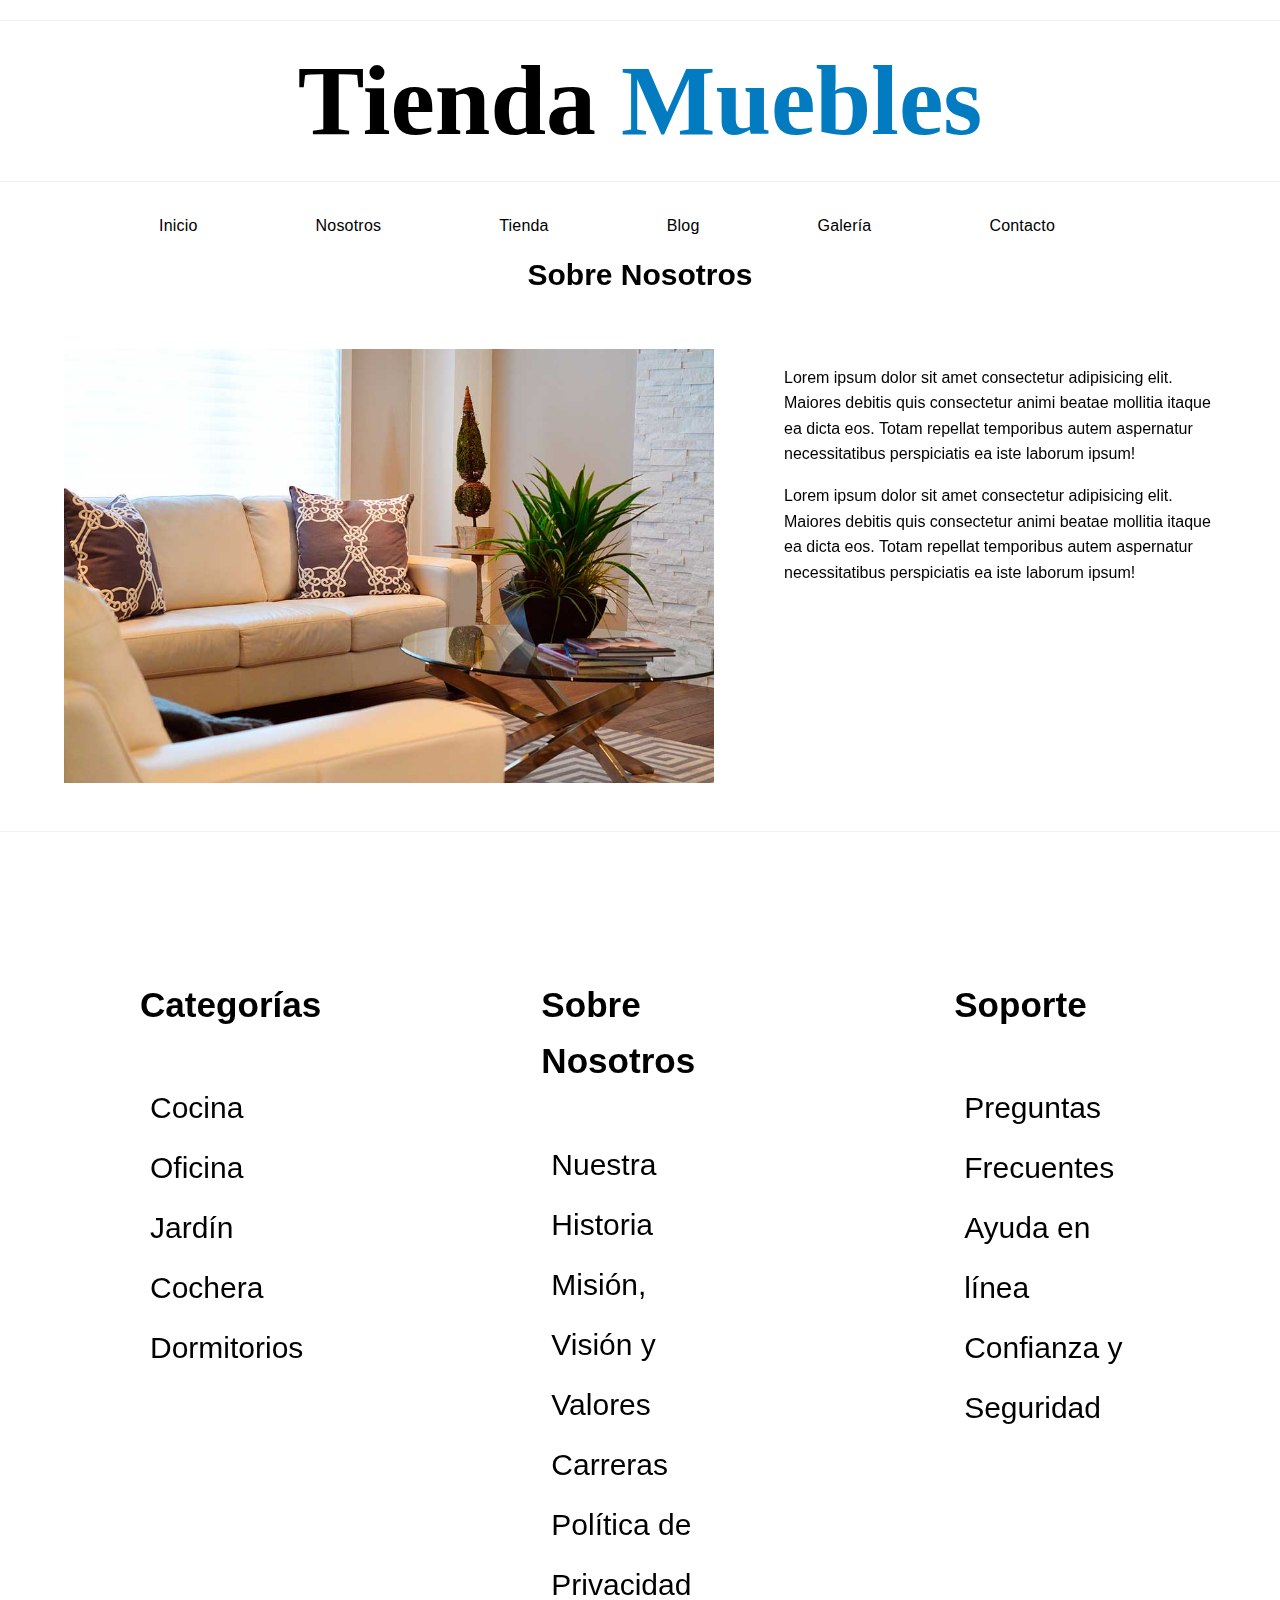
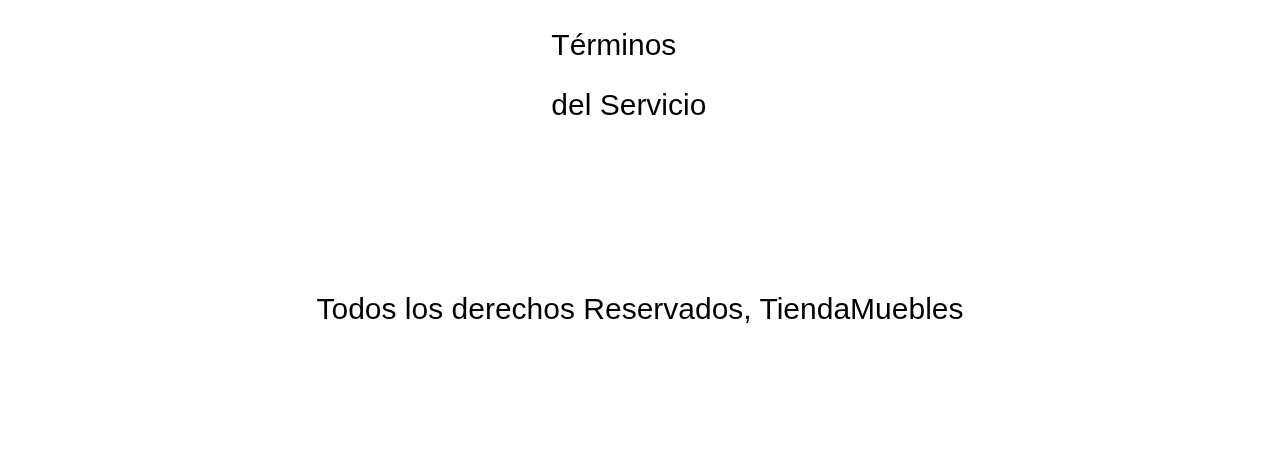
<file: nosotros.html>
<!doctype html>
<html lang="es">
<head>
  <meta charset="utf-8" />
  <meta name="viewport" content="width=device-width, initial-scale=1" />
  <title>Nosotros</title>
   <link rel="stylesheet" href="style.css">
  <link rel="icon" href="img/favicon.svg" />
</head>
<body>
  <header>
    <div>
        <h1 class="titulo1">Tienda  <span style="color: #037bc0;"> Muebles </span></h1>
    </div>
    <div class="container">
      <ul class="nav__list">
        <li><a href="index.html" class="active" aria-current="page">Inicio</a></li>
        <li><a href="nosotros.html">Nosotros</a></li>
        <li><a href="tienda.html">Tienda</a></li>
        <li><a href="blog.html">Blog</a></li>
        <li><a href="galeria.html">Galería</a></li>
        <li><a href="contacto.html">Contacto</a></li>
      </ul>
    </div>
  </header>
<main class="container">
  <h2 class="center77">Sobre Nosotros</h2>
  <div class="nosotros">
        <div class="contenido-nosotros">
            <div class="imagen77">
                <img src="img/nosotros.jpg" alt="Imagen nosotros" >
            </div>
            <div class="informasotros">
                <p>Lorem ipsum dolor sit amet consectetur adipisicing elit. Maiores debitis quis consectetur animi beatae mollitia itaque ea dicta eos. Totam repellat temporibus autem aspernatur necessitatibus perspiciatis ea iste laborum ipsum!</p>
                <p>Lorem ipsum dolor sit amet consectetur adipisicing elit. Maiores debitis quis consectetur animi beatae mollitia itaque ea dicta eos. Totam repellat temporibus autem aspernatur necessitatibus perspiciatis ea iste laborum ipsum!</p>
            </div>
        </div>
      </div>
    </main>

<div>
    <footer>
        <div class="footer2">
            <div class="columna">
                <h3>Categorías</h3>
                <nav class="columna">
                    <a href="#">Cocina</a> <br>
                    <a href="#">Oficina</a> <br>
                    <a href="#">Jardín</a>  <br>
                    <a href="#">Cochera</a>  <br>
                    <a href="#">Dormitorios</a>  <br>
                </nav>
            </div>
            <div class="columna">
                <h3>Sobre Nosotros</h3>
                <nav class="columna">
                    <a href="#">Nuestra Historia</a>   <br>
                    <a href="#">Misión, Visión y Valores</a> <br>
                    <a href="#">Carreras</a>  <br>
                    <a href="#">Política de Privacidad</a>  <br>
                    <a href="#">Términos del Servicio</a>   <br>
                </nav>
            </div>
            <div class="columna">
                <h3>Soporte</h3>
                <nav class="columna">
                    <a href="#">Preguntas Frecuentes</a> <br>
                    <a href="#">Ayuda en línea</a>  <br>
                    <a href="#">Confianza y Seguridad</a>
                </nav>
            </div>
        </div>
            <div class="derecho">
        <p>Todos los derechos Reservados, TiendaMuebles</p>
    </div>
    </footer>
</div>
  <script>document.getElementById('y').textContent = new Date().getFullYear();</script>
</body>
</html>
</file>
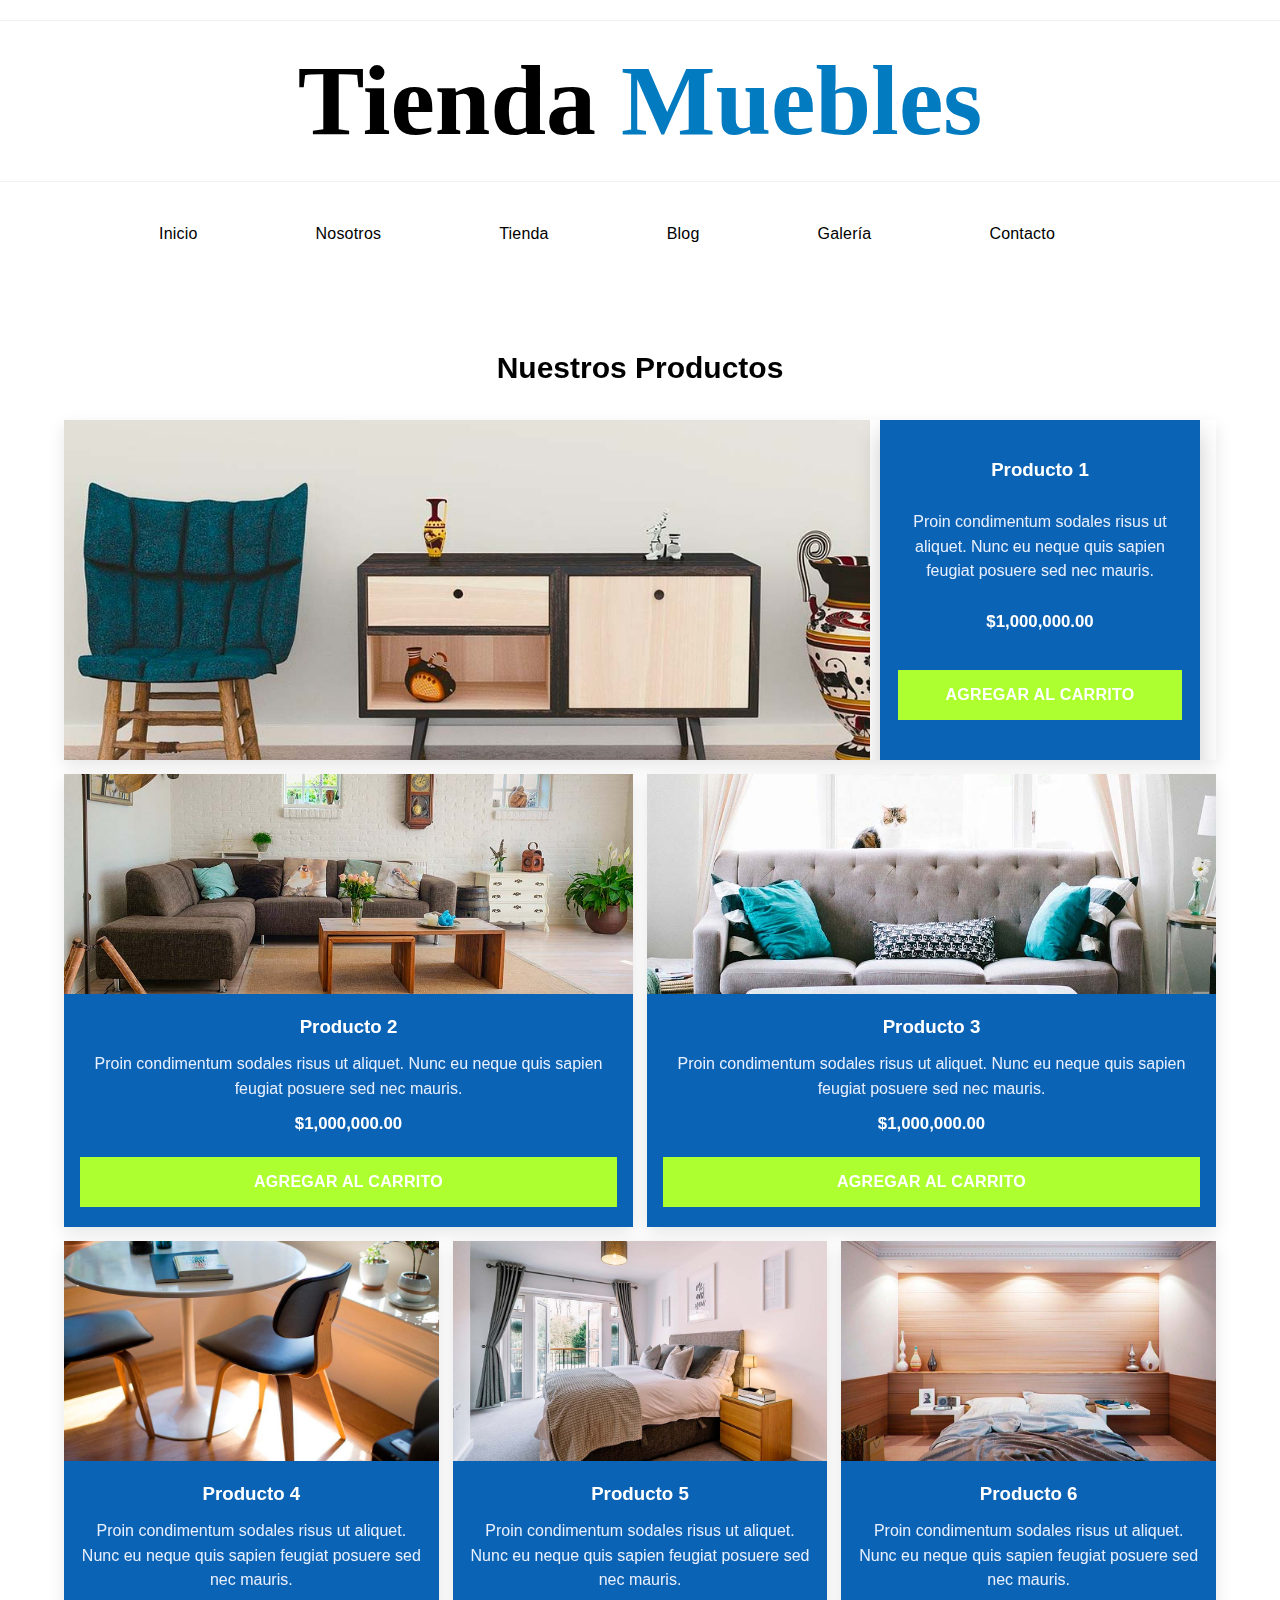
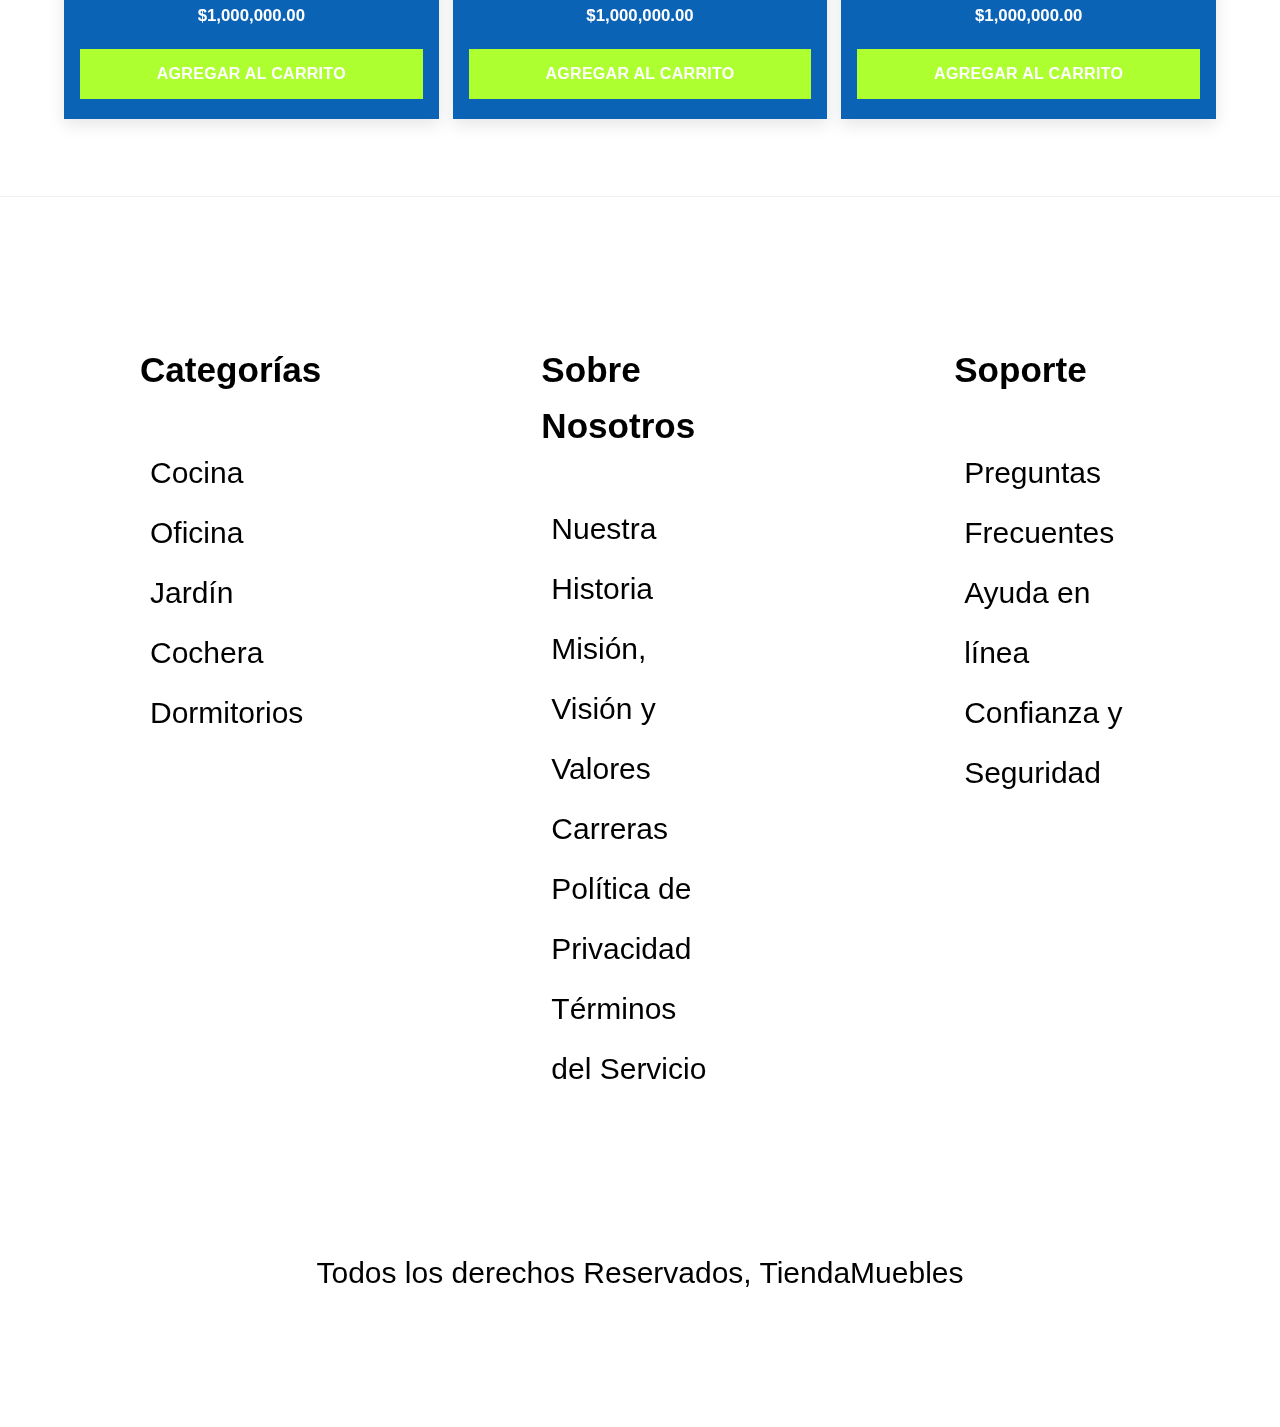
<file: tienda.html>
<!doctype html>
<html lang="es">
<head>
<meta charset="utf-8" />
<meta name="viewport" content="width=device-width, initial-scale=1" />
<title>Tienda</title>
<link rel="stylesheet" href="style.css">
<link rel="icon" href="img/favicon.svg" />
</head>
<body>
<header>
        <div>
    <h1 class="titulo1">Tienda  <span style="color: #037bc0;"> Muebles </span></h1>
    </div>
    <div class="container nav">
    <label for="nav-toggle" class="nav__btn" aria-label="Abrir menú">☰</label>
    <input type="checkbox" id="nav-toggle" hidden>
    <ul class="nav__list">
        <li><a href="index.html">Inicio</a></li>
        <li><a href="nosotros.html">Nosotros</a></li>
        <li><a href="tienda.html" class="active" aria-current="page">Tienda</a></li>
        <li><a href="blog.html">Blog</a></li>
        <li><a href="galeria.html">Galería</a></li>
        <li><a href="contacto.html">Contacto</a></li>
    </ul>
    </div>
</header>
<main class="section ">
<div class="container">
        <h2 class="text-center">Nuestros Productos</h2>
        <div class="listado-productos">
            <div class="producto product">
                <div class="producto1">
                <img class="producto001" src="img/producto1.jpg" alt="Imagen Producto" >
                </div>
                <div class="texto-producto product00001">
                    <h3>Producto 1</h3>
                    <p>Proin condimentum sodales risus ut aliquet. Nunc eu neque quis sapien feugiat posuere sed nec mauris.</p>
                    <p class="precio">$1,000,000.00</p>
                    <a class="btn" href="#">Agregar al Carrito</a>
                </div> 
            </div>
            <div class="producto">
                <img src="img/producto2.jpg" alt="Imagen Producto" >

                <div class="texto-producto">
                    <h3>Producto 2</h3>
                    <p>Proin condimentum sodales risus ut aliquet. Nunc eu neque quis sapien feugiat posuere sed nec mauris.</p>
                    <p class="precio">$1,000,000.00</p>
                    <a class="btn" href="#">Agregar al Carrito</a>
                </div> 
            </div> 
            <div class="producto">
                <img src="img/producto3.jpg" alt="Imagen Producto" >
                <div class="texto-producto">
                    <h3>Producto 3</h3>
                    <p>Proin condimentum sodales risus ut aliquet. Nunc eu neque quis sapien feugiat posuere sed nec mauris.</p>
                    <p class="precio">$1,000,000.00</p>
                    <a class="btn" href="#">Agregar al Carrito</a>
                </div>
            </div>
            <div class="producto">
                <img src="img/producto4.jpg" alt="Imagen Producto" >
                <div class="texto-producto">
                    <h3>Producto 4</h3>
                    <p>Proin condimentum sodales risus ut aliquet. Nunc eu neque quis sapien feugiat posuere sed nec mauris.</p>
                    <p class="precio">$1,000,000.00</p>
                    <a class="btn" href="#">Agregar al Carrito</a>
                </div>
            </div> 
            <div class="producto">
                <img src="img/producto5.jpg" alt="Imagen Producto" >
                <div class="texto-producto">
                    <h3>Producto 5</h3>
                    <p>Proin condimentum sodales risus ut aliquet. Nunc eu neque quis sapien feugiat posuere sed nec mauris.</p>
                    <p class="precio">$1,000,000.00</p>
                    <a class="btn" href="#">Agregar al Carrito</a>
                </div> 
            </div> 
            <div class="producto">
                <img src="img/producto6.jpg" alt="Imagen Producto" >
                <div class="texto-producto">
                    <h3>Producto 6</h3>
                    <p>Proin condimentum sodales risus ut aliquet. Nunc eu neque quis sapien feugiat posuere sed nec mauris.</p>
                    <p class="precio">$1,000,000.00</p>
                    <a class="btn" href="#">Agregar al Carrito</a>
                </div> 
            </div> 
        </div> 
        </div>
</main>
    <footer>
        <div class="footer2">
            <div class="columna">
                <h3>Categorías</h3>
                <nav class="columna">
                    <a href="#">Cocina</a> <br>
                    <a href="#">Oficina</a> <br>
                    <a href="#">Jardín</a>  <br>
                    <a href="#">Cochera</a>  <br>
                    <a href="#">Dormitorios</a>  <br>
                </nav>
            </div>
            <div class="columna">
                <h3>Sobre Nosotros</h3>
                <nav class="columna">
                    <a href="#">Nuestra Historia</a>   <br>
                    <a href="#">Misión, Visión y Valores</a> <br>
                    <a href="#">Carreras</a>  <br>
                    <a href="#">Política de Privacidad</a>  <br>
                    <a href="#">Términos del Servicio</a>   <br>
                </nav>
            </div>
            <div class="columna">
                <h3>Soporte</h3>
                <nav class="columna">
                    <a href="#">Preguntas Frecuentes</a> <br>
                    <a href="#">Ayuda en línea</a>  <br>
                    <a href="#">Confianza y Seguridad</a>
                </nav>
            </div>
        </div>
            <div class="derecho">
        <p>Todos los derechos Reservados, TiendaMuebles</p>
    </div>
    </footer>
<script>document.getElementById('y').textContent = new Date().getFullYear();</script>
</body>
</html>
</file>
<file: style.css>
:root{
  --radius:16px;
  --shadow:0 10px 25px rgba(0,0,0,.25);
  --max:1200px;
  --gap:24px;
  --pad:clamp(16px,2vw,24px);
  --font: ui-sans-serif, system-ui, -apple-system, "Segoe UI", Roboto, Inter, "Helvetica Neue", Arial, "Noto Sans", "Apple Color Emoji","Segoe UI Emoji";
}

*{box-sizing:border-box}
html,body{height:100%}

body{
  margin:0;
  font-family:var(--font);
  color:var(--text);
  background-color: white;
  line-height:1.6;
}

.titulo1{
    text-align: center;
    color:black;
    border-top:1px solid rgba(20, 20, 20, 0.06);   
    border-bottom:1px solid rgba(20, 20, 20, 0.06); 
    font-size: 100px;
    margin-top: 20px;    
    margin-bottom: 20px;
    font-family: "Playfair Display", serif;
}

.container{
    color: black;
      font-family: "Raleway", sans-serif;

}

.container{
  width:100%;
  max-width:var(--max);
  margin-inline:auto;
  padding-inline:var(--pad);
  
}

.section{padding: clamp(48px,6vw,80px) 0;}
.section-title{
  font-size:clamp(28px,3.5vw,40px);
  line-height:1.2;
  margin:0 0 16px;
}

.section-lead{color:var(--muted); margin:0 0 24px;}

.full-bleed{
  position:relative;
  left:50%;
  right:50%;
  margin-left:-50vw;
  margin-right:-50vw;
  width:100vw;
}

.imagen99{
  margin:0; overflow:hidden;
}

.imagen99 img{
  width:100%; height:100%;
  display:block; object-fit:cover;
}

.container2{
  width:100%;
  max-width:1500px;
  margin-inline:auto;
  padding-inline:100px;
}

.consotros6{
  
  position: relative;
  left: 50%; right: 50%;
  margin-left: -50vw; margin-right: -50vw;
  width: 100vw;

  display: grid;
  grid-template-columns: minmax(2200px, 560px) 1fr;
  align-items: stretch;

  /* gap “normal” y animable */
  --gap: clamp(12px, 3vw, 32px);
  gap: var(--gap);
  transition: gap .28s ease;         /* animación suave */
}

.informasotros2{
background:#037bc0; color:#fff;
}

.informasotros2 h2{
  margin-left: 100px;
  font-size: 40px;
  margin-top: 100px;
}

.informasotros2 p{
margin-left: 100px;
}


/* ========== Header==== */
header{
  position:sticky;
  top:0; 
  z-index:50;
  backdrop-filter:saturate(180%) blur(8px);
  background:white;
  color: black;
}

.nav{
  display:flex; 
  align-items:center; 
  justify-content:space-between;
  height:64px;
}

.brand{
  display:flex;
  align-items:center; 
  gap:10px; 
  text-decoration:none; 
  color:var(--text);
  font-weight:700; 
  letter-spacing:.3px;
}

.brand .logo{
  width:36px; 
  height:36px; 
  border-radius:10px;
  background:linear-gradient(135deg, var(--brand), var(--brand-2));
  box-shadow:var(--shadow);
}

#nav-toggle{display:none}
.nav__btn{
  display:none;
  width:42px;
  height:42px;
  border-radius:10px;
  align-items:center;
  justify-content:center;
  border:1px solid rgba(104, 21, 21, 0.08);
  background:#0c227a;
  color:var(--text);
}

.nav__list{
  display:flex;
  gap:8px; 
  align-items:center; 
  list-style:none; 
  margin:0; 
  padding:0;
}

.nav__list a{
  color:black; 
  text-decoration:none; 
  padding:10px 14px; 
  border-radius:10px;
  display:inline-flex; 
  align-items:center;
  gap:8px; 
  font-weight:600; 
  letter-spacing:.2px;
  border:1px solid transparent;
  text-align: center;
  font-weight: normal;
}

@media (max-width:900px){
  .nav__btn{display:inline-flex}
  .nav__list{
  position:absolute; inset:64px var(--pad) auto var(--pad);
  background:#0e278a; border:1px solid rgba(27, 25, 146, 0.08);
  border-radius:16px; padding:10px; display:none; flex-direction:column; gap:4px;
  }
  #nav-toggle:checked ~ .nav__list{display:flex}
}

.nav__list a{
    color:black;
    margin-left: 80px;
}

.hero{
  height: auto;            
  padding: 0;
  overflow: hidden;
}

.hero__bg{
  width: 100vw;
  height: clamp(280px, 50vh, 520px); /* la franja toma este alto */
  position: relative;
  left: 50%; right: 50%;
  margin-left: -50vw; margin-right: -50vw;
  overflow: hidden;
}

.hero__bg img{
width: 100%;
height: 100%;
object-fit: cover;
display: block;
}

.hero{
  margin-top: 10px;
}

.listategorias{
display: flex;
gap: 20px;
margin-top: 20px;
}
.categoria{
  flex: 1;
}

.post{display:grid; 
gap:14px; 
grid-template-columns:240px 1fr;
align-items:start;
}
.post img{width:100%;
height:160px; 
object-fit:cover; 
border-radius:12px}
.post h3{margin:0}
.post .meta{color:var(--muted);
font-size:.9rem}
@media (max-width:720px){ .post{grid-template-columns:1fr} .post img{height:220px} }

.center77 {
  margin-top: 50px;
  margin-bottom: 50px;
}

.contenido-nosotros{
  display: flex;
}

.imagen77 img{
  flex: 1;
  width: 650px;
  gap: 50px;
  margin-right: 70px;
  margin-bottom: 40px;
}


:root{
  --azul: #0b5d83;       
  --azul-borde:#133e56;   
  --verde:#9BC53D;       
  --gap:16px;
}

.contenedor{
  max-width: 1000px;
  margin: 0 auto;
  padding: 0 16px 32px;
  width: 700px;
}

.text-center{
  text-align:center;
  margin: 20px 0 28px;
  font-weight: 700;
}

.formulario{
  display: grid;
  gap: 50px;
}


.formulario fieldset{
  position: relative;
  margin: 0;
  border: 2px solid BLACK;
  background: #fff;
  padding: 24px 18px 18px;          
  gap: 20px;
}


.formulario fieldset legend{
  position: absolute;
  left: 10px;
  right: 10px;
  top: -30px;
  background: #005485;
  color: #fff;
  text-transform: uppercase;
  font-weight: 700;
  font-size: 14px;
  letter-spacing: .02em;
  padding: 8px 14px;
  text-align: center;
  display: block;
  border-top-left-radius: 0px;
  border-top-right-radius: 0px;
}

/* “Orejas” decorativas azules (opcionales)  BORRAR CREO */
.formulario fieldset::before,
.formulario fieldset::after{
  content:"";
  position:absolute;
  top:-8px;
  width:14px;
  height:8px;
}
.formulario fieldset::before{ left: 10px; }
.formulario fieldset::after{  right: 10px; }

/* === Filas: label + control === */
.campo{
  display: grid;
  grid-template-columns: 90px 1fr; /* label / input */
  align-items: center;
  gap: 12px;
  margin-bottom: 12px;
}

.campo label{
  font-weight: 600;
  
}

.formulario input[type="text"],
.formulario input[type="email"],
.formulario input[type="tel"],
.formulario input[list],
.formulario select,
.formulario textarea{
  width: 100%;
  box-sizing: border-box;
  padding: 10px 12px;
  border: 1px solid #cfcfcf;
  border-radius: 2px;
  font: inherit;
  background:#fff;
}

.formulario textarea{
  resize: vertical;
  min-height: 140px;  /* similar a la captura */
}

/* Radios en línea con sus etiquetas */
#cliente, #proveedor{
  width: auto;
  margin-left: -500PX ;
}

/* Botón verde */
.btn{
  width: 200px;
  background: #8cbc00;
  color:#fff;
  border:none;
  padding: 10px 14px;
  text-transform: uppercase;
  font-weight:700;
  border-radius: 2px;
  cursor:pointer;
  box-shadow: 0 2px 0 rgba(0,0,0,.2);
  margin-top: -30PX;
  font-weight: BOLD;
}
.btn:hover{ filter: brightness(0.95); }

/* Responsivo */
@media (max-width: 620px){
  .campo{ grid-template-columns: 1fr; }
  .campo label{ margin-bottom: 4px; }
}


/* ========== Galería ========== */
.gallery{
  display: grid;
  grid-template-columns: repeat(3, minmax(0, 1fr)); /* 3 columnas */
  gap: 16px;
}
.gallery figure{
  break-inside:avoid;
  margin:0 0 16px; 
  border-radius:0px;
  overflow:hidden;
  border:1px solid rgba(255,255,255,.08); 
}
.gallery img{
  width:100%;
  display:block;
  height:350px;
}

.section-title{
  text-align: center;
}

/* ========== Contacto ========== */
.form{
  display:grid; gap:14px; grid-template-columns:1fr 1fr;
}
.form .full{grid-column:1/-1}
.input, textarea{
  background:#101216; color:var(--text); border:1px solid rgba(255,255,255,.12);
  border-radius:12px; padding:12px 14px; width:100%;
}
textarea{min-height:140px; resize:vertical}
.map{
  border:0; width:100%; height:360px; border-radius:16px; filter:grayscale(.1) contrast(1.1) saturate(1.05)
}


/* ========== blog ====== */

.blog h2{
text-align: left;
color: black;
}

.parte01{
  width: 1350px;
  display: flex;
 gap: 10px;

}

.entrada{
  flex: 1;
}

.entradas a{
  text-decoration: none;
  color: black;
}


.conblog{
  margin-left: -300px;
}

.blog h2{

margin-left: -400px;
}

.entrada h2{
  margin-left: -800px;
}

.container02{
  width: 1000px;
}

.botonverde{
margin-top: 35px;
margin-bottom: 70px;
}

.max-width-30{
  padding: 16px 125px;
  font-size: 1.2rem;
  text-decoration: none;
  background-color: #8cbc00;
}

.vista01{
  width: 580px;
}

.vista01 img{
  width: 580px;
}

.titulo456{
  font-size: 35px;
}

/*-------------------leer mas blog--------------------*/ 
.vista { display: none; }
.vista:target { display: block; }

/* Muestra la vista por defecto (home) cuando no hay hash */
body:not(:has(:target)) #home { display: block; }


/* ========== fin de blog========== */

/* ========== tienda======== */
:root{
  --azul:#0B63B6;
  --azul-osc:#0a4f93;
  --verde:#a3e635;
  --texto:#333;
  --blanco:#fff;
}

.container h2{
  text-align: center;
font-size: 30px;
font-weight: bold;
margin-top: 1px;
}

.product{
  display: flex;
}

.product img{
  flex: 1;
}

/* Contenedor principal */
.contenido-principal .text-center{
  max-width: 1800px;
  margin-inline: auto;        /* centra */
  padding-inline: 16px;       /* respiración lateral */
  box-sizing: border-box;
  text-align:center;
  margin:24px 0 16px;
  color:var(--texto);
}

/* ===== GRID 12 columnas ===== */
.listado-productos{
  display:grid;
  grid-template-columns:repeat(12, 1fr);
  gap:14px;
}

.listado-productos .producto:nth-child(1){ grid-column:span 12; }

.listado-productos .producto:nth-child(2),
.listado-productos .producto:nth-child(3){ grid-column:span 6; }

.listado-productos .producto:nth-child(n+4){ grid-column:span 4; }


.producto{
  position:relative;
  background:var(--blanco);
  overflow:hidden;
  box-shadow:0 6px 16px rgba(0,0,0,.1);
  display:flex;
  flex-direction:column; /* imagen arriba, banda abajo */
}

.producto img{
  width:100%;
  height:220px;
  object-fit:cover;
  display:block;
}

.producto1 .producto001{
  width: 70%;
  height: auto;
}

.product{
  display: flex;
}

.texto-producto{
  
  background:var(--azul);
  color:var(--blanco);
  padding:18px 16px 20px;
  display:flex;
  flex-direction:column;
  align-items:center;
  gap:10px;
 
}

.texto-producto h3{
  margin:0;
  font-weight:700;
  text-align:center;
}

.texto-producto p{
  margin:0;
  line-height:1.55;
  color:#e8f0fe;
  text-align:center;
}

.texto-producto .precio{
  font-weight:800;
  font-size:1.05rem;
  color:white;
}

.texto-producto .btn{
  background: greenyellow;
  color: white;
  text-decoration: none;
  display: block;
  width: 100%;
  padding: 12px 14px;
  font-weight: 800;
  text-transform: uppercase;
  letter-spacing: .3px;
  margin-top: 10px;

 
  border: none ;
  border-radius: 0 ;
  box-shadow: none ;
  text-align: center;
}
.texto-producto .btn:hover{ filter:brightness(.95); transform:translateY(-1px); }

.listado-productos .producto:nth-child(1){
  display:block;              
}
.listado-productos .producto:nth-child(1) img{
  height:340px;               
}
.listado-productos .producto:nth-child(1) .texto-producto{
  position:absolute;          
  right:16px; bottom:16px;     
  width:min(320px, 40%);
  box-shadow:0 12px 24px rgba(0,0,0,.2);
  padding:20px 18px;
}

.product{
  display: flex;
}

.product00001{
  width: auto;
  flex: 1;
  height: 350px;
  padding-inline: 30px;
  gap: 25px;
  margin-top: 0px; 
  padding:18px 16px 20px;
  right: 0;
  top: 0;
  bottom: 0;
  margin-left: 8px; 
}

.product00001 h3 {
  margin-top: 15px; 
}

/* ========== fin de tienda ====== */


/* ========== Footer ======= */
footer {
width: 100%;
background-color: white;
color: black;
text-align: center;
padding: 100px;
font-family: 'Roboto', sans-serif;
margin: 0;    
border-top:1px solid rgba(20, 20, 20, 0.06);    
}

.footer2{
color: black;
margin: 0 30px;
text-decoration: none;
justify-content: center;  
gap: 200px;
display: flex;
}

.footer2 .columna {
padding: 10px;
text-align: left;          
font-size: 30px;
gap: 200px;
margin-bottom: 50px; 
}

.columna a {
text-decoration: none;  
line-height: 2;         
color: black;          
margin-bottom: 10px; 
font-weight: normal;
}

.derecho p{
font-size: 30px;
}

/* ========== fin de Footer ======== */
</file>
